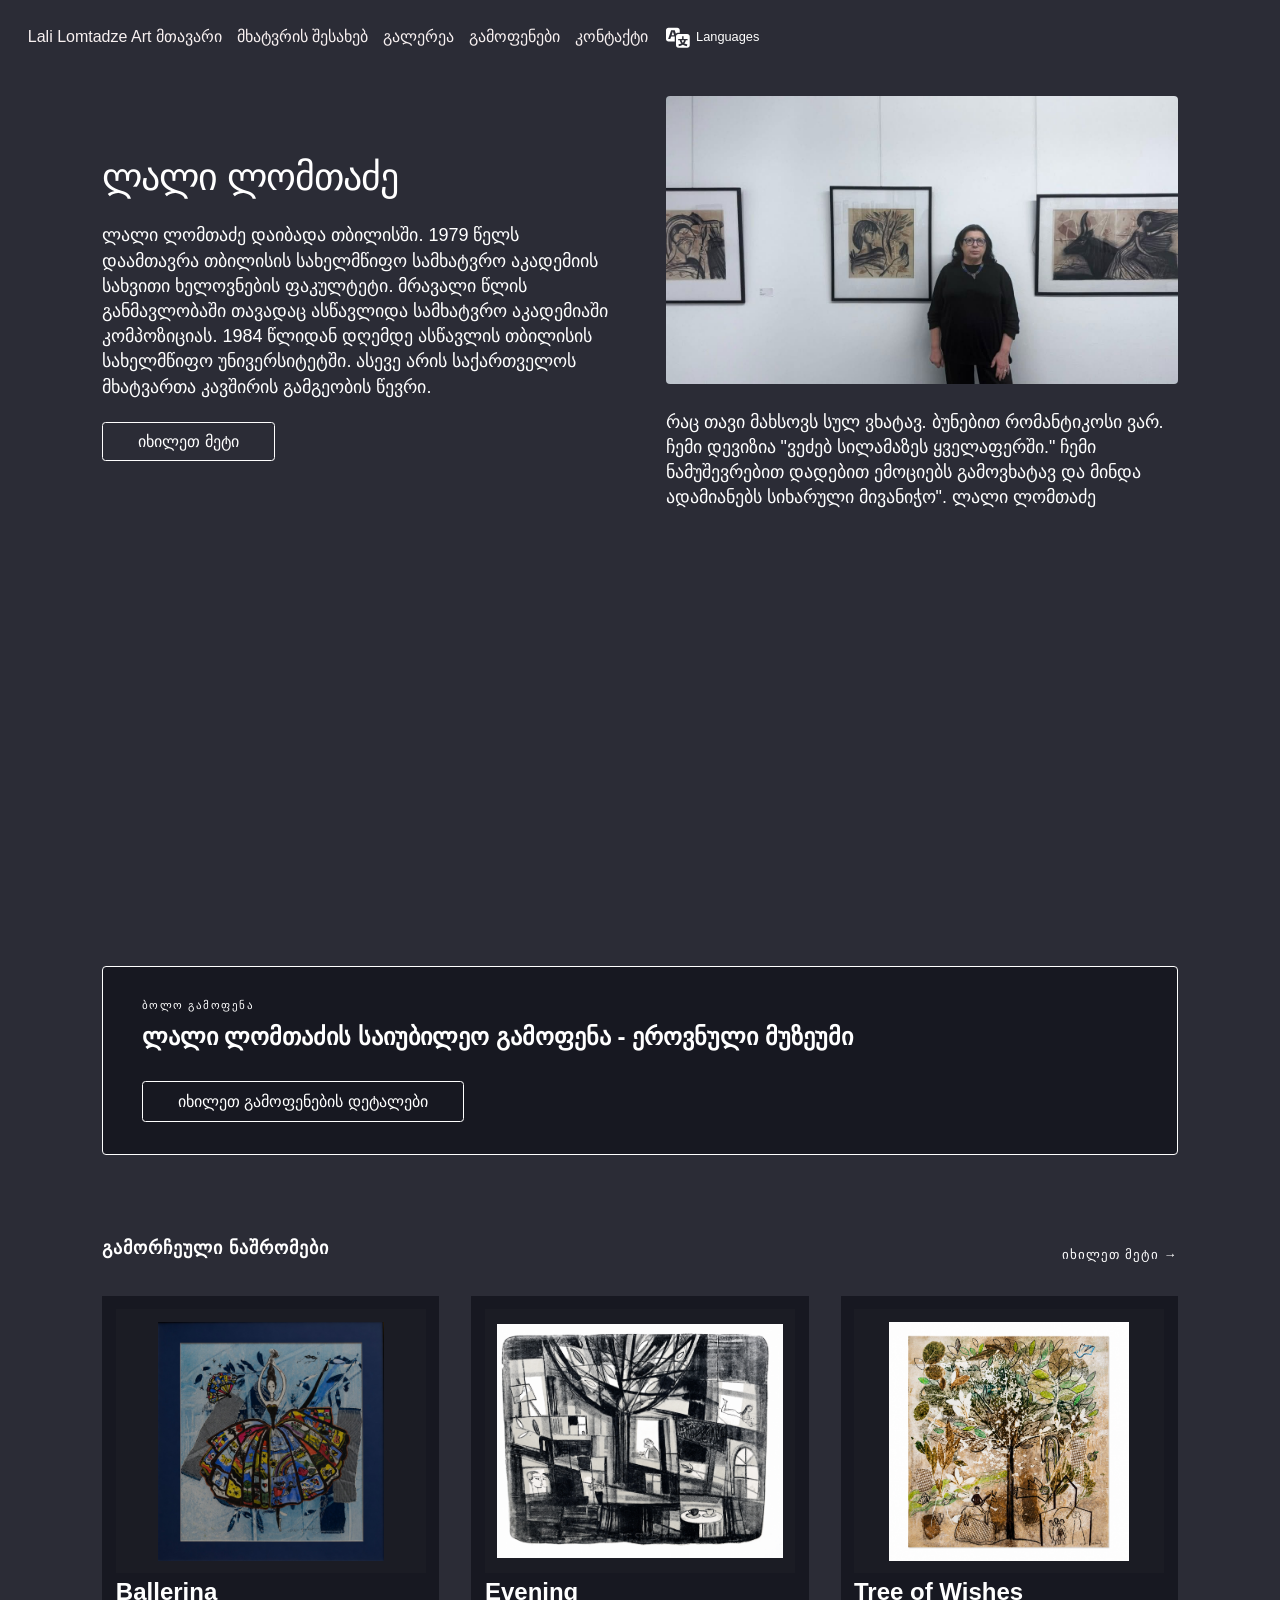
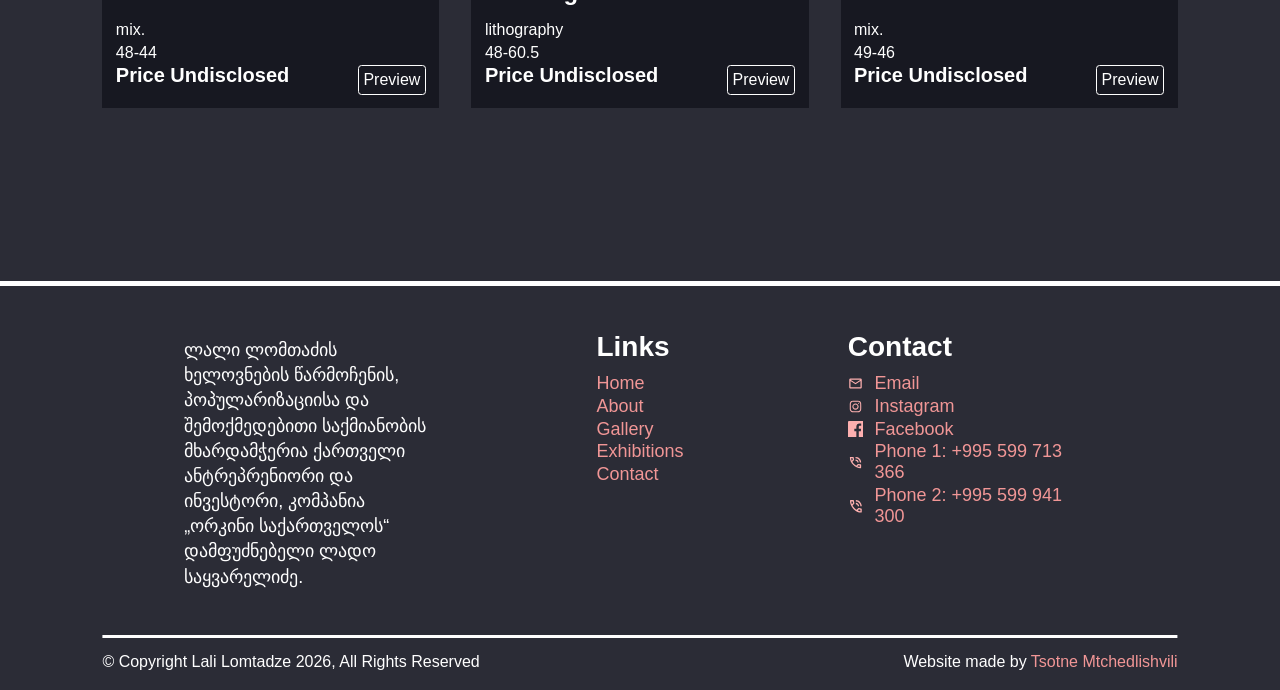
<file: index.html>
<!DOCTYPE html>
<html lang="ka">
<head>
    <meta charset="UTF-8">
    <meta name="viewport" content="width=device-width, initial-scale=1.0">
    <meta name="description" content="">

    <meta property="og:title" content="">
    <meta property="og:description" content="">
    <meta property="og:image" content="">
    <meta property="og:type" content="">
    <meta property="og:url" content="">
    
    <link rel="canonical" href="">

    

    <link rel="alternate" hreflang="ka" href="">
    <link rel="alternate" hreflang="en" href="">
    <link rel="alternate" hreflang="x-default" href="">

    <link rel="stylesheet" href="Styles/styles.css">
    <link rel="stylesheet" href="Styles/nav.css">
    <link rel="stylesheet" href="Styles/UI.css">
    <link rel="stylesheet" href="Styles/gradient.css">
    <link rel="stylesheet" href="Styles/home.css">
    <link rel="stylesheet" href="Styles/footer.css">
    <link rel="stylesheet" href="Styles/gallery.css">
    <link rel="stylesheet" href="Styles/languageSwitcher.css">

    <title>Art Main Page</title>
</head>
<body>
    <header>
        <div class="top_Panel ">

            <div class="top_Panel_Before"></div>
            <div class="logo_And_Btn">
                <a href="index.html" class="nav_Logo">
                    Lali Lomtadze Art
                </a>

                <button class="hamburger_Btn hamburger_Visible" aria-label="Toggle navigation menu" aria-expanded="false">
                    <div class="hamburger_Line hl1"></div>
                    <div class="hamburger_Line hl2">
                        <div class="hl_Piece1"></div>
                        <div class="hl_Piece2"></div>
                    </div>
                    <div class="hamburger_Line hl3"></div>
                </button>
            </div>

            <nav class="nav_Element">
                <ul class="nav_List">
                    <li class="nav_Item">
                        <a href="index.html" class="nav_Link">მთავარი</a>
                    </li>
                    <li class="nav_Item">
                        <a href="about.html" class="nav_Link">მხატვრის შესახებ</a>
                    </li>
                    <li class="nav_Item">
                        <a href="gallery.html" class="nav_Link">გალერეა</a>
                    </li>
                    <li class="nav_Item">
                        <a href="exhibition.html" class="nav_Link">გამოფენები</a>
                    </li>
                    <li class="nav_Item">
                        <a href="contact.html" class="nav_Link">კონტაქტი</a>
                    </li>
                    <li class="nav_Item">
                        <div class="language_Selector">
                            <button class="language_Button" aria-haspopup="true" aria-expanded="false" aria-controls="language-menu">
                                <img src="../images/Icons/translation-svgrepo-com.svg" alt="" aria-hidden="true" class="translation_Icon" height="25">Languages
                            </button>
                            <div class="language_List" id="language-menu" hidden>
                                <a href="/"><img src="../images/Flags/flag-for-flag-georgia-svgrepo-com.svg" alt="" aria-hidden="true" class="language_Flag" height="25"> Georgian</a>
                                <a href="/en/"><img src="../images/Flags/flag-for-flag-united-kingdom-svgrepo-com.svg" alt="" aria-hidden="true" class="language_Flag" height="25"> English</a>
                            </div>
                        </div>
                    </li>
                </ul>
                
            </nav>
            
        </div>
        <div id="sentinel" aria-hidden="true" style="position: absolute; top: 0; left: 0; width: 100%; height: 1px; pointer-events: none; opacity: 0;"></div>
    </header>

    <main>

        <section class="hero-split">
            <div class="hero-content">
                <h1>ლალი ლომთაძე</h1>
                <p>ლალი ლომთაძე დაიბადა თბილისში. 1979 წელს დაამთავრა თბილისის სახელმწიფო სამხატვრო აკადემიის სახვითი ხელოვნების ფაკულტეტი. მრავალი წლის განმავლობაში თავადაც ასწავლიდა სამხატვრო აკადემიაში კომპოზიციას. 1984 წლიდან დღემდე ასწავლის თბილისის სახელმწიფო უნივერსიტეტში. ასევე არის საქართველოს მხატვართა კავშირის გამგეობის წევრი. </p>
                <a href="about.html" class="generic_Button">იხილეთ მეტი</a>
            </div>
            <div class="hero-Second-Half">
                <div class="hero-video">
                    <img src="../images/index/76b43950-5987-4f4a-9c89-833717b9d75f_C2D68631-82A6-44EA-A4CD-11B6768E40F9.jpg" alt="">
                </div>
                <p class="hero-Caption">
                    რაც თავი მახსოვს სულ ვხატავ. ბუნებით რომანტიკოსი ვარ. ჩემი დევიზია "ვეძებ სილამაზეს ყველაფერში." ჩემი ნამუშევრებით დადებით ემოციებს გამოვხატავ და მინდა ადამიანებს სიხარული მივანიჭო".
                    ლალი ლომთაძე
                </p>
            </div>
        </section>
        <div class="hero_Video_Two">
                <iframe width="560" height="315" src="https://www.youtube.com/embed/Vu2CfUH7Cds?si=AKaixuuimhF-kB6W" title="YouTube video player" frameborder="0" allow="accelerometer; autoplay; clipboard-write; encrypted-media; gyroscope; picture-in-picture; web-share" referrerpolicy="strict-origin-when-cross-origin" allowfullscreen></iframe>
            </div>

        <section class="exhibition-spotlight">
            <div class="exhibition-info">
                <span>ბოლო გამოფენა</span>
                <h2>ლალი ლომთაძის საიუბილეო გამოფენა - ეროვნული მუზეუმი</h2>
            </div>
            <a href="exhibition.html" class="generic_Button">იხილეთ გამოფენების დეტალები</a>
        </section>

        <section class="featured-section">
            <div class="section-header">
                <h2>გამორჩეული ნაშრომები</h2>
                <a href="gallery.html">იხილეთ მეტი &rarr;</a>
            </div>
            <div class="gallery-grid">
                
            </div>
        </section>

    </main>

    <footer>
        <div class="footer_Div">
            <!-- <img src="Images/theSpace/logo-mtavari-eng(2).png"
                 alt="Company Logo" class="footer_Logo" width="50"> -->
                 
            <div class="footer_Column">
                <!-- <h3>Sponsor</h3> -->
                <p>ლალი ლომთაძის ხელოვნების წარმოჩენის, პოპულარიზაციისა და შემოქმედებითი საქმიანობის მხარდამჭერია ქართველი ანტრეპრენიორი და ინვესტორი, კომპანია „ორკინი საქართველოს“ დამფუძნებელი ლადო საყვარელიძე.</p>
            </div>
            <div class="footer_Column">
                <h3>Links</h3>
                <ul>
                    <li class="footer_av_Link"><a href="index.html">Home</a></li>
                    <li class="footer_av_Link"><a href="about.html">About</a></li>
                    <li class="footer_av_Link"><a href="gallery.html">Gallery</a></li>
                    <li class="footer_av_Link"><a href="exhibition.html">Exhibitions</a></li>
                    <li class="footer_av_Link"><a href="contact.html">Contact</a></li>
                </ul>
            </div>
            <div class="footer_Column">
                <h3>Contact</h3>
                <ul>
                    <!-- <li class="social_Link"><div class="footer_Icon_Three" aria-hidden="true"></div><span><a href="mailto:lali.lomtadze.art@gmail.com">Email</a></span></li> -->
                    <li class="social_Link"><div class="footer_Social_Icon" id="soc_One" aria-hidden="true"></div><a href="mailto:lali.lomtadze.art@gmail.com">Email</a></li>
                    <li class="social_Link"><div class="footer_Social_Icon" id="soc_Three" aria-hidden="true"></div><a href="https://www.instagram.com/lali_lomtadze_art">Instagram</a></li>
                    <li class="social_Link"><div class="footer_Social_Icon" id="soc_Two" aria-hidden="true"></div><a href="https://www.facebook.com/lali.lomtadze.5">Facebook</a></li>
                    <li class="social_Link"><div class="footer_Social_Icon" id="soc_Four" aria-hidden="true"></div><a href="tel:+995599713366">Phone 1: +995 599 713 366</a></span></li>
                    <li class="social_Link"><div class="footer_Social_Icon" id="soc_Five" aria-hidden="true"></div><span><a href="tel:+995599941300">Phone 2: +995 599 941 300</a></span></li>
                </ul>
            </div>
            <!-- <div class="footer_Column">
                <h3>Social Media</h3>
                <ul>
                    <li class="social_Link"><div class="footer_Social_Icon" id="soc_One" aria-hidden="true"></div><a href="">LinkedIn</a></li>
                    <li class="social_Link"><div class="footer_Social_Icon" id="soc_Two" aria-hidden="true"></div><a href="">Facebook</a></li>
                    <li class="social_Link"><div class="footer_Social_Icon" id="soc_Three" aria-hidden="true"></div><a href="">Instagram</a></li>
                    <li class="social_Link"><div class="footer_Social_Icon" id="soc_Four" aria-hidden="true"></div><a href="">Tiktok</a></li>
                </ul>
            </div> -->
        </div>
        <div class="footer-divider"></div>
        <div class="footer_Div_Lower">
            <p class="copyright">© Copyright Lali Lomtadze 2026, All Rights Reserved</p>
            <p class="author">Website made by <a href="https://tsotnemtchedlishvili.ge">Tsotne Mtchedlishvili</a></p>
        </div>
    </footer>
</body>
<script src="js/nav.js"></script>
<script src="js/featuredGalleryList.js"></script>
<script src="js/languageSwitcher.js"></script>
</html>
</file>
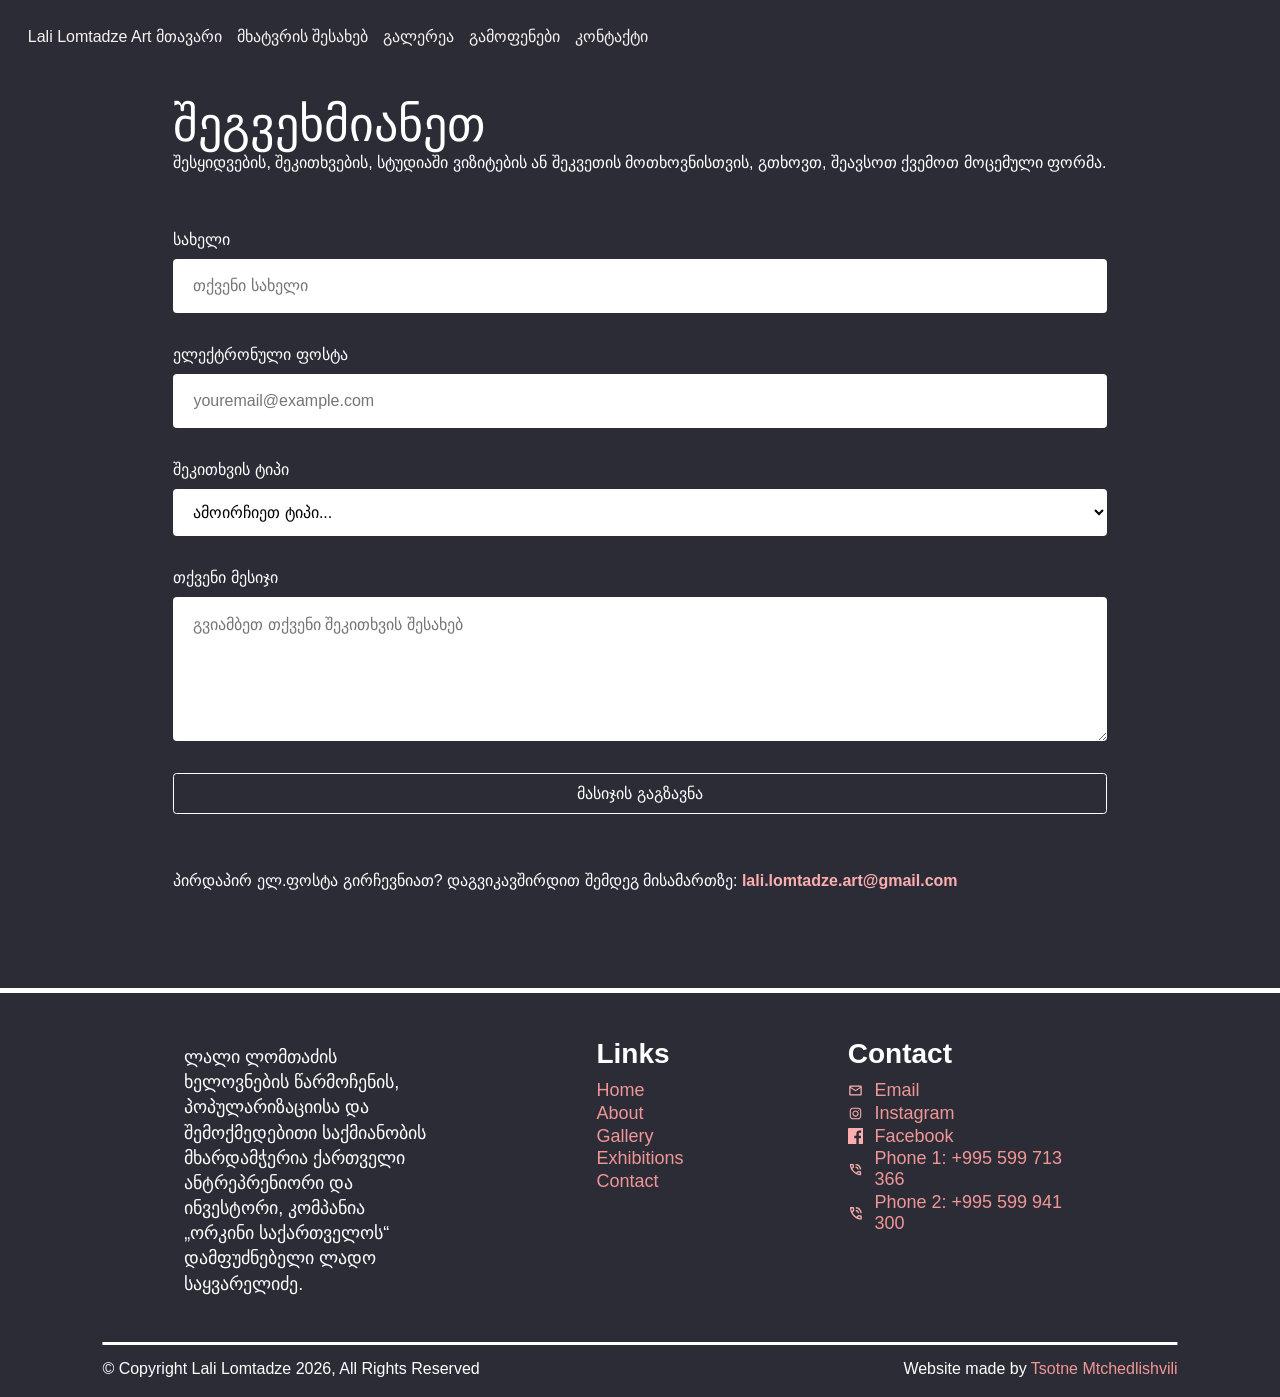
<file: contact.html>
<!DOCTYPE html>
<html lang="ka">
<head>
    <meta charset="UTF-8">
    <meta name="viewport" content="width=device-width, initial-scale=1.0">
    <meta name="description" content="">

    <meta property="og:title" content="">
    <meta property="og:description" content="">
    <meta property="og:image" content="">
    <meta property="og:type" content="">
    <meta property="og:url" content="">
    
    <link rel="canonical" href="">

    

    <link rel="alternate" hreflang="ka" href="">
    <link rel="alternate" hreflang="en" href="">
    <link rel="alternate" hreflang="x-default" href="">

    <link rel="stylesheet" href="Styles/styles.css">
    <link rel="stylesheet" href="Styles/contact.css">
    <link rel="stylesheet" href="Styles/nav.css">
    <link rel="stylesheet" href="Styles/UI.css">
    <link rel="stylesheet" href="Styles/footer.css">

    <title>Contact</title>
</head>
<body>
    <header>
        <div class="top_Panel ">

            <div class="top_Panel_Before"></div>
            <div class="logo_And_Btn">
                <a href="index.html" class="nav_Logo">
                    Lali Lomtadze Art
                </a>

                <button class="hamburger_Btn hamburger_Visible" aria-label="Toggle navigation menu" aria-expanded="false">
                    <div class="hamburger_Line hl1"></div>
                    <div class="hamburger_Line hl2">
                        <div class="hl_Piece1"></div>
                        <div class="hl_Piece2"></div>
                    </div>
                    <div class="hamburger_Line hl3"></div>
                </button>
            </div>

            <nav class="nav_Element">
                <ul class="nav_List">
                    <li class="nav_Item">
                        <a href="index.html" class="nav_Link">მთავარი</a>
                    </li>
                    <li class="nav_Item">
                        <a href="about.html" class="nav_Link">მხატვრის შესახებ</a>
                    </li>
                    <li class="nav_Item">
                        <a href="gallery.html" class="nav_Link">გალერეა</a>
                    </li>
                    <li class="nav_Item">
                        <a href="exhibition.html" class="nav_Link">გამოფენები</a>
                    </li>
                    <li class="nav_Item">
                        <a href="contact.html" class="nav_Link">კონტაქტი</a>
                    </li>
                </ul>
            </nav>
        </div>
        <div id="sentinel" aria-hidden="true" style="position: absolute; top: 0; left: 0; width: 100%; height: 1px; pointer-events: none; opacity: 0;"></div>
    </header>

    <main>

        <div class="main_Centerer">
            <div class="contact_Header">
                <h1 class="contact_Title">
                    შეგვეხმიანეთ
                </h1>
                <p>
                    შესყიდვების, შეკითხვების, სტუდიაში ვიზიტების ან შეკვეთის მოთხოვნისთვის, გთხოვთ, შეავსოთ ქვემოთ მოცემული ფორმა.
                </p>
            </div>

            <form class="contact_Form" action="https://api.web3forms.com/submit" method="post">

                <div class="form_Group">
                    <label for="name_Input">
                        სახელი
                    </label>
                    <input id="name_Input" type="text" name="name" required placeholder="თქვენი სახელი">
                </div>

                <div class="form_Group">
                    <label for="email_Input">
                        ელექტრონული ფოსტა
                    </label>
                    <input id="email_Input" type="email" name="email" required placeholder="youremail@example.com">
                </div>

                <div class="form_Group">
                    <label for="subject">
                        შეკითხვის ტიპი
                    </label>
                    <select id="subject" name="subject" required placeholder="youremail@example.com">
                        <option value disabled selected>ამოირჩიეთ ტიპი...</option>
                        <option value="Purchase">ხელოვნების ნიმუშების შეძენა/შესყიდვა</option>
                        <option value="Commission">შეკვეთის მოთხოვნა</option>
                        <option value="Exhibition">გამოფენა / პრესა</option>
                        <option value="Exhibition">სხვა</option>
                    </select>
                </div>

                <div class="form_Group">
                    <label for="message_Input">
                        თქვენი მესიჯი
                    </label>
                    <textarea id="message_Input" name="message" rows="6" required placeholder="გვიამბეთ თქვენი შეკითხვის შესახებ"></textarea>
                </div>

                <button class="generic_Button" type="submit">მასიჯის გაგზავნა</button>

            </form>
            <p>პირდაპირ ელ.ფოსტა გირჩევნიათ? დაგვიკავშირდით შემდეგ მისამართზე: <a class="contact_Additional_Link" href="mailto:lali.lomtadze.art@gmail.com">lali.lomtadze.art@gmail.com</a></p>
        </div>
    </main>

    <footer>
        <div class="footer_Div">
            <!-- <img src="Images/theSpace/logo-mtavari-eng(2).png"
                 alt="Company Logo" class="footer_Logo" width="50"> -->
                 
            <div class="footer_Column">
                <!-- <h3>Sponsor</h3> -->
                <p>ლალი ლომთაძის ხელოვნების წარმოჩენის, პოპულარიზაციისა და შემოქმედებითი საქმიანობის მხარდამჭერია ქართველი ანტრეპრენიორი და ინვესტორი, კომპანია „ორკინი საქართველოს“ დამფუძნებელი ლადო საყვარელიძე.</p>
            </div>
            <div class="footer_Column">
                <h3>Links</h3>
                <ul>
                    <li class="footer_av_Link"><a href="index.html">Home</a></li>
                    <li class="footer_av_Link"><a href="about.html">About</a></li>
                    <li class="footer_av_Link"><a href="gallery.html">Gallery</a></li>
                    <li class="footer_av_Link"><a href="exhibition.html">Exhibitions</a></li>
                    <li class="footer_av_Link"><a href="contact.html">Contact</a></li>
                </ul>
            </div>
            <div class="footer_Column">
                <h3>Contact</h3>
                <ul>
                    <!-- <li class="social_Link"><div class="footer_Icon_Three" aria-hidden="true"></div><span><a href="mailto:lali.lomtadze.art@gmail.com">Email</a></span></li> -->
                    <li class="social_Link"><div class="footer_Social_Icon" id="soc_One" aria-hidden="true"></div><a href="mailto:lali.lomtadze.art@gmail.com">Email</a></li>
                    <li class="social_Link"><div class="footer_Social_Icon" id="soc_Three" aria-hidden="true"></div><a href="https://www.instagram.com/lali_lomtadze_art">Instagram</a></li>
                    <li class="social_Link"><div class="footer_Social_Icon" id="soc_Two" aria-hidden="true"></div><a href="https://www.facebook.com/lali.lomtadze.5">Facebook</a></li>
                    <li class="social_Link"><div class="footer_Social_Icon" id="soc_Four" aria-hidden="true"></div><a href="tel:+995599713366">Phone 1: +995 599 713 366</a></span></li>
                    <li class="social_Link"><div class="footer_Social_Icon" id="soc_Five" aria-hidden="true"></div><span><a href="tel:+995599941300">Phone 2: +995 599 941 300</a></span></li>
                </ul>
            </div>
            <!-- <div class="footer_Column">
                <h3>Social Media</h3>
                <ul>
                    <li class="social_Link"><div class="footer_Social_Icon" id="soc_One" aria-hidden="true"></div><a href="">LinkedIn</a></li>
                    <li class="social_Link"><div class="footer_Social_Icon" id="soc_Two" aria-hidden="true"></div><a href="">Facebook</a></li>
                    <li class="social_Link"><div class="footer_Social_Icon" id="soc_Three" aria-hidden="true"></div><a href="">Instagram</a></li>
                    <li class="social_Link"><div class="footer_Social_Icon" id="soc_Four" aria-hidden="true"></div><a href="">Tiktok</a></li>
                </ul>
            </div> -->
        </div>
        <div class="footer-divider"></div>
        <div class="footer_Div_Lower">
            <p class="copyright">© Copyright Lali Lomtadze 2026, All Rights Reserved</p>
            <p class="author">Website made by <a href="https://tsotnemtchedlishvili.ge">Tsotne Mtchedlishvili</a></p>
        </div>
    </footer>

</body>
<script src="js/nav.js"></script>
</html>
</file>
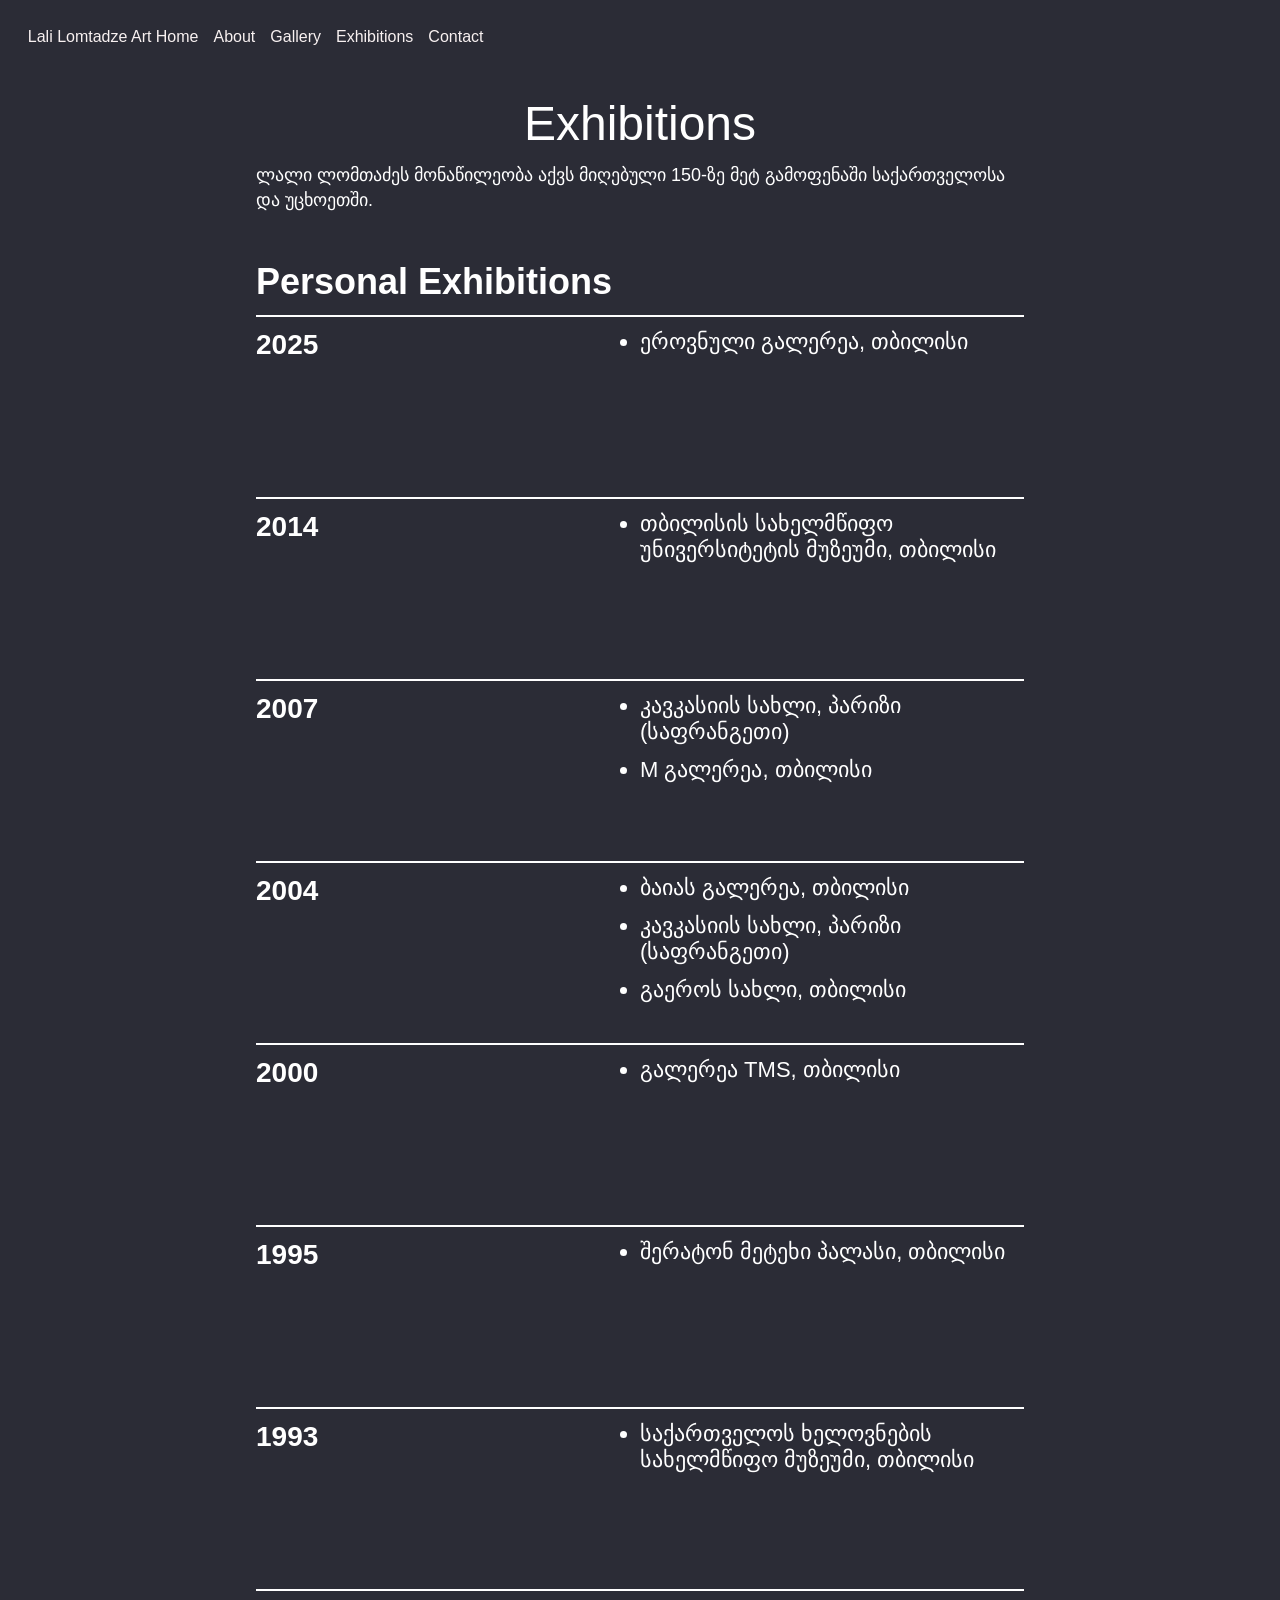
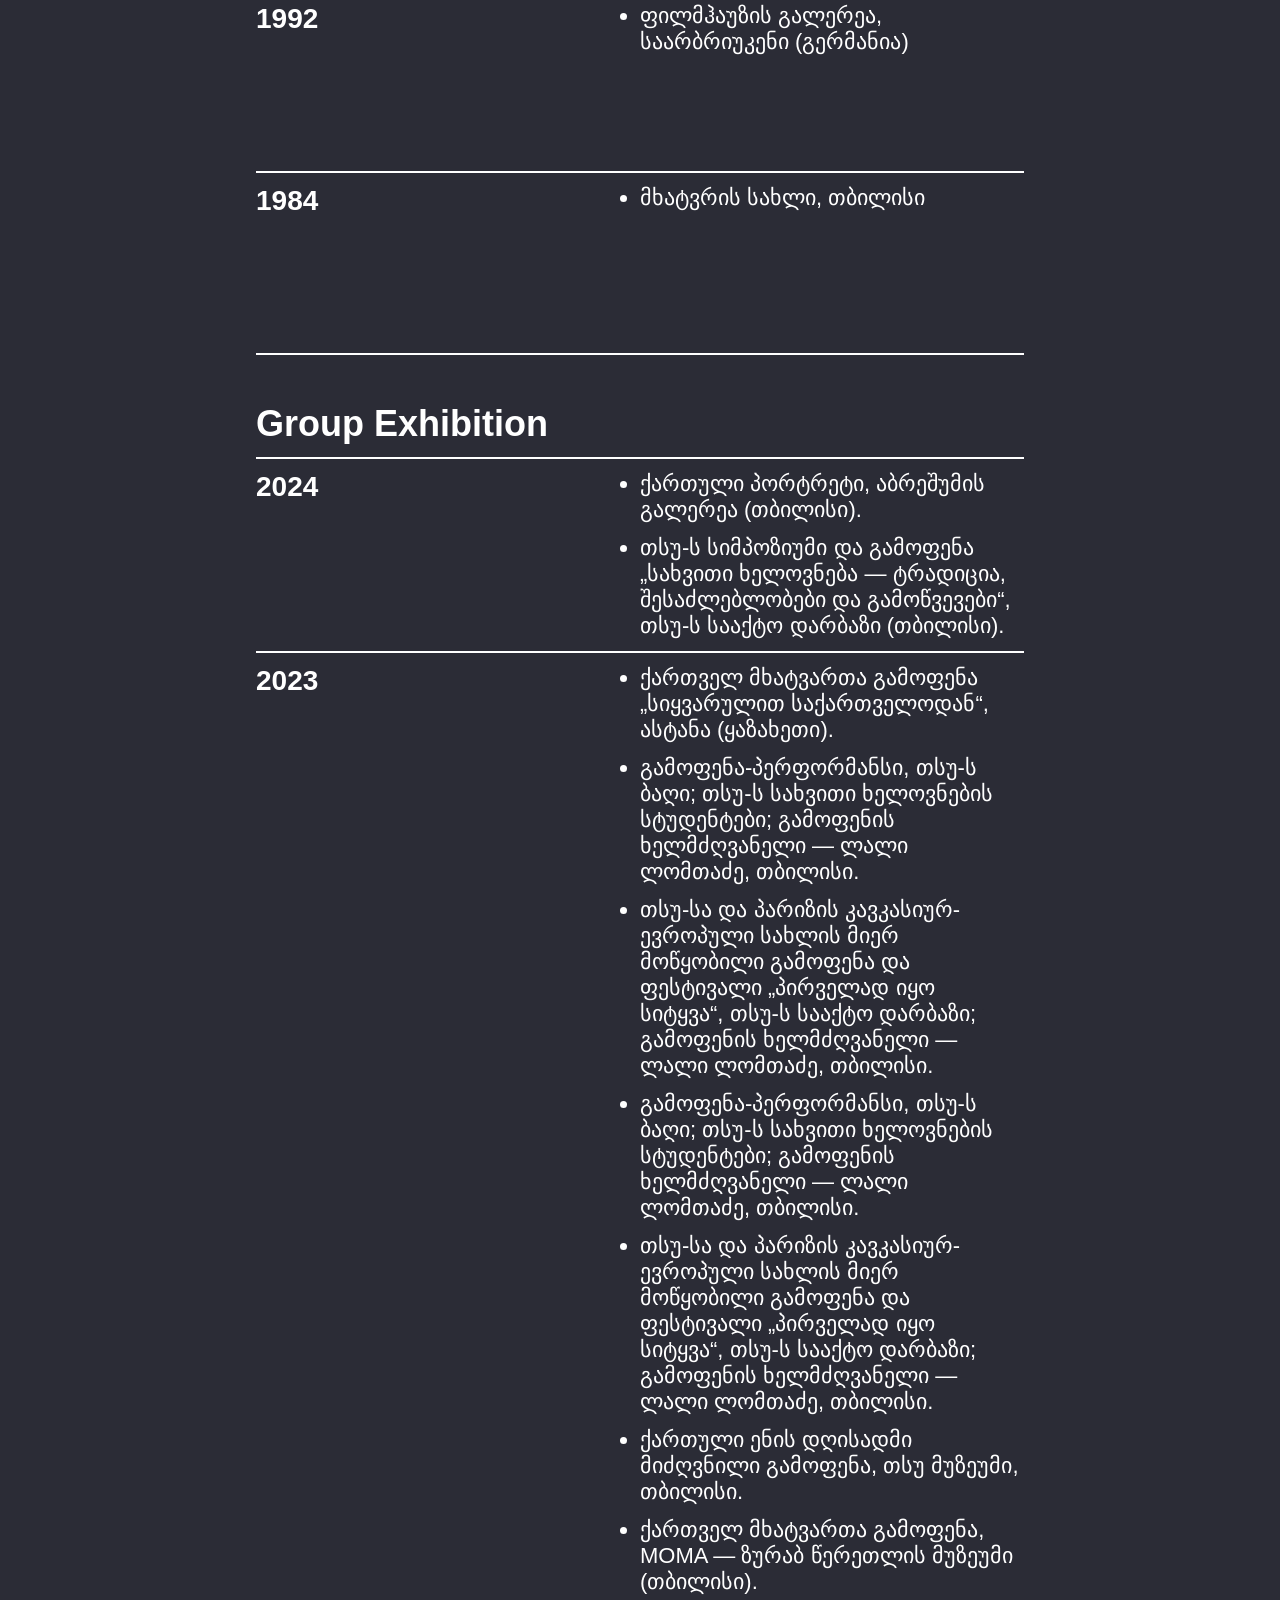
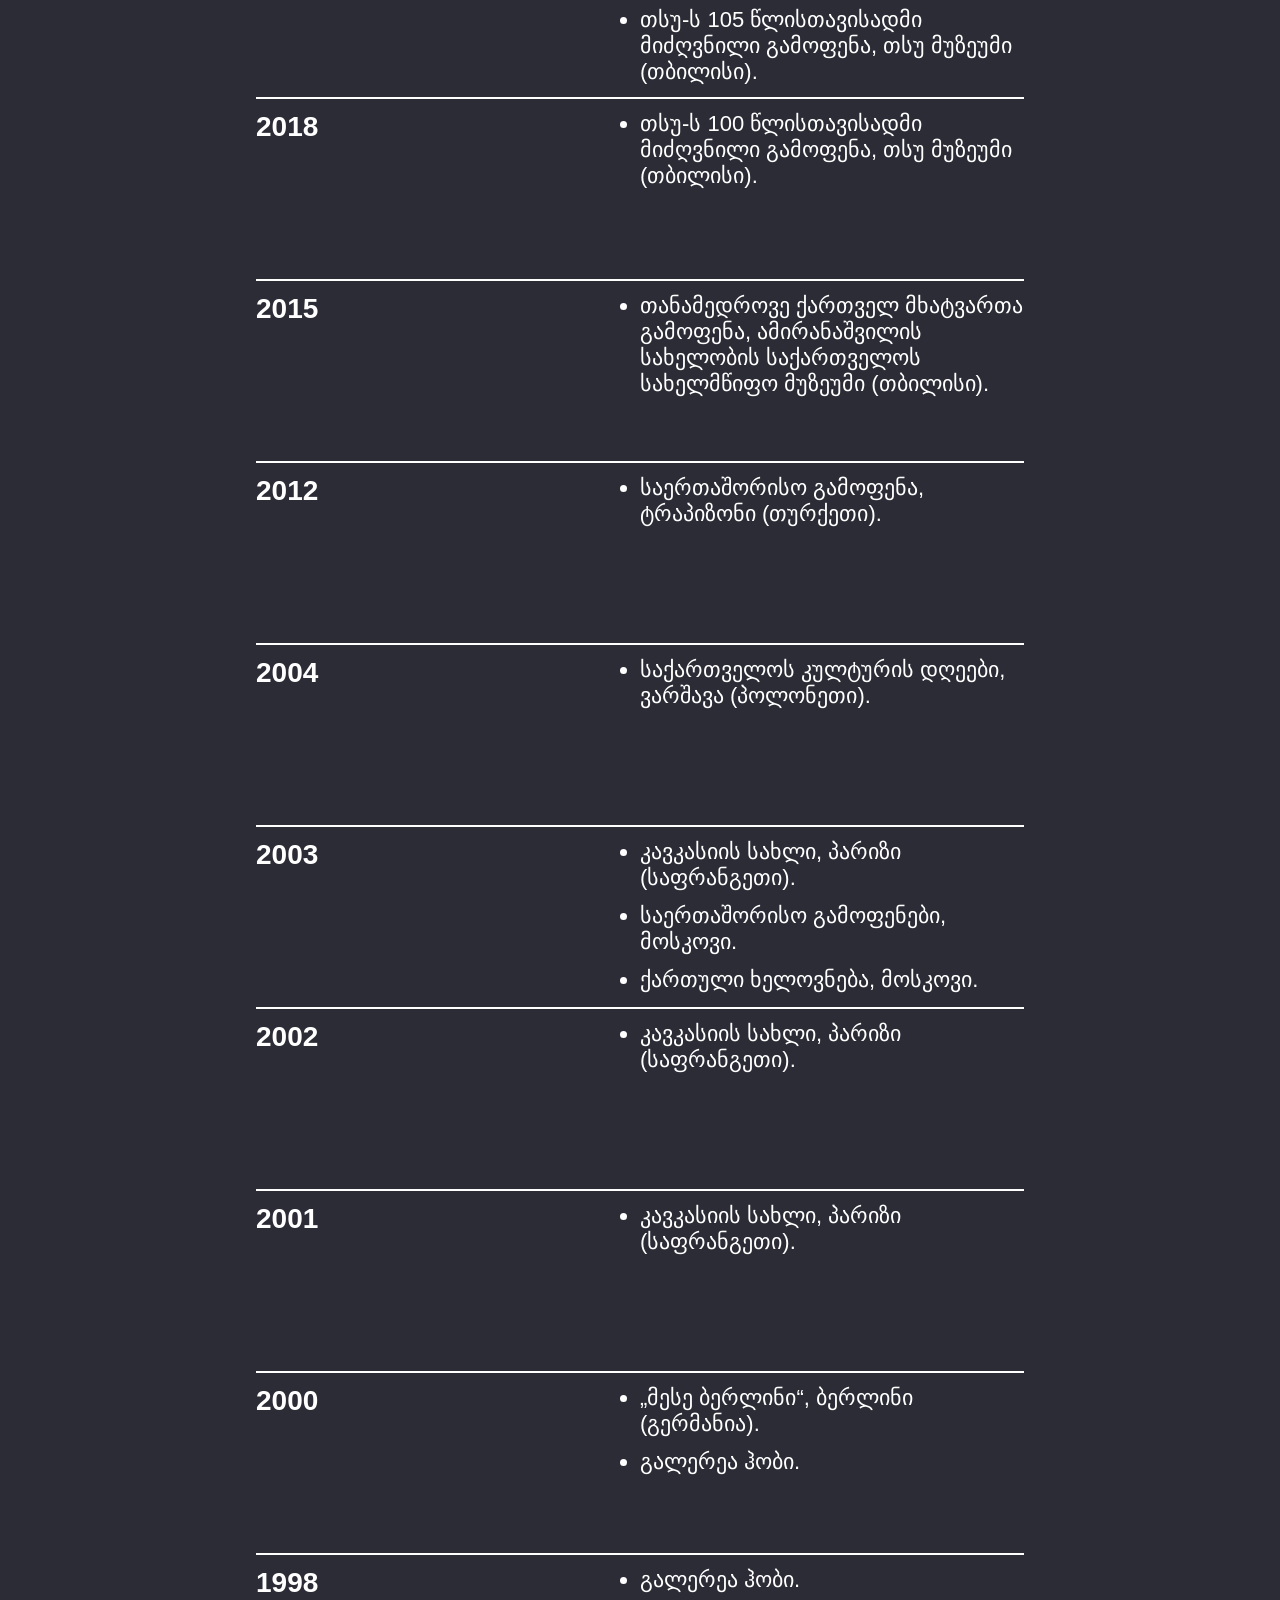
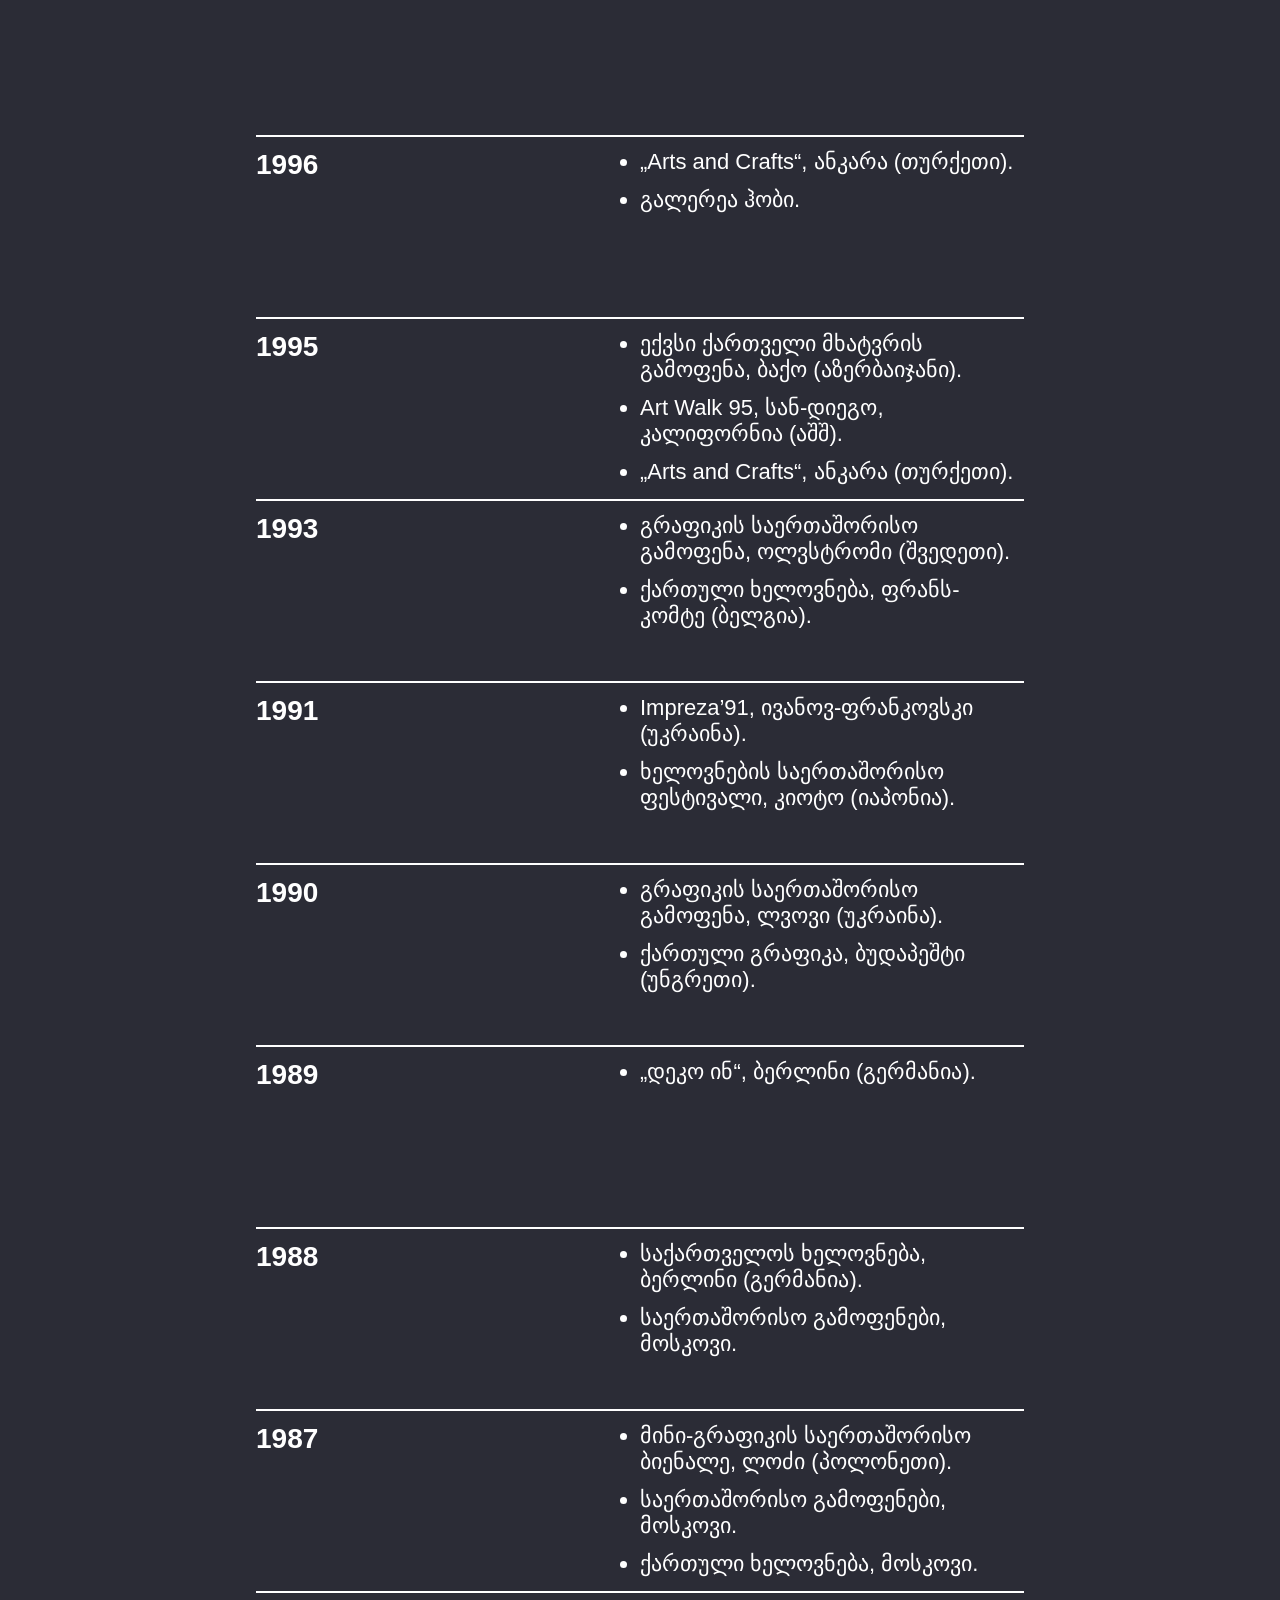
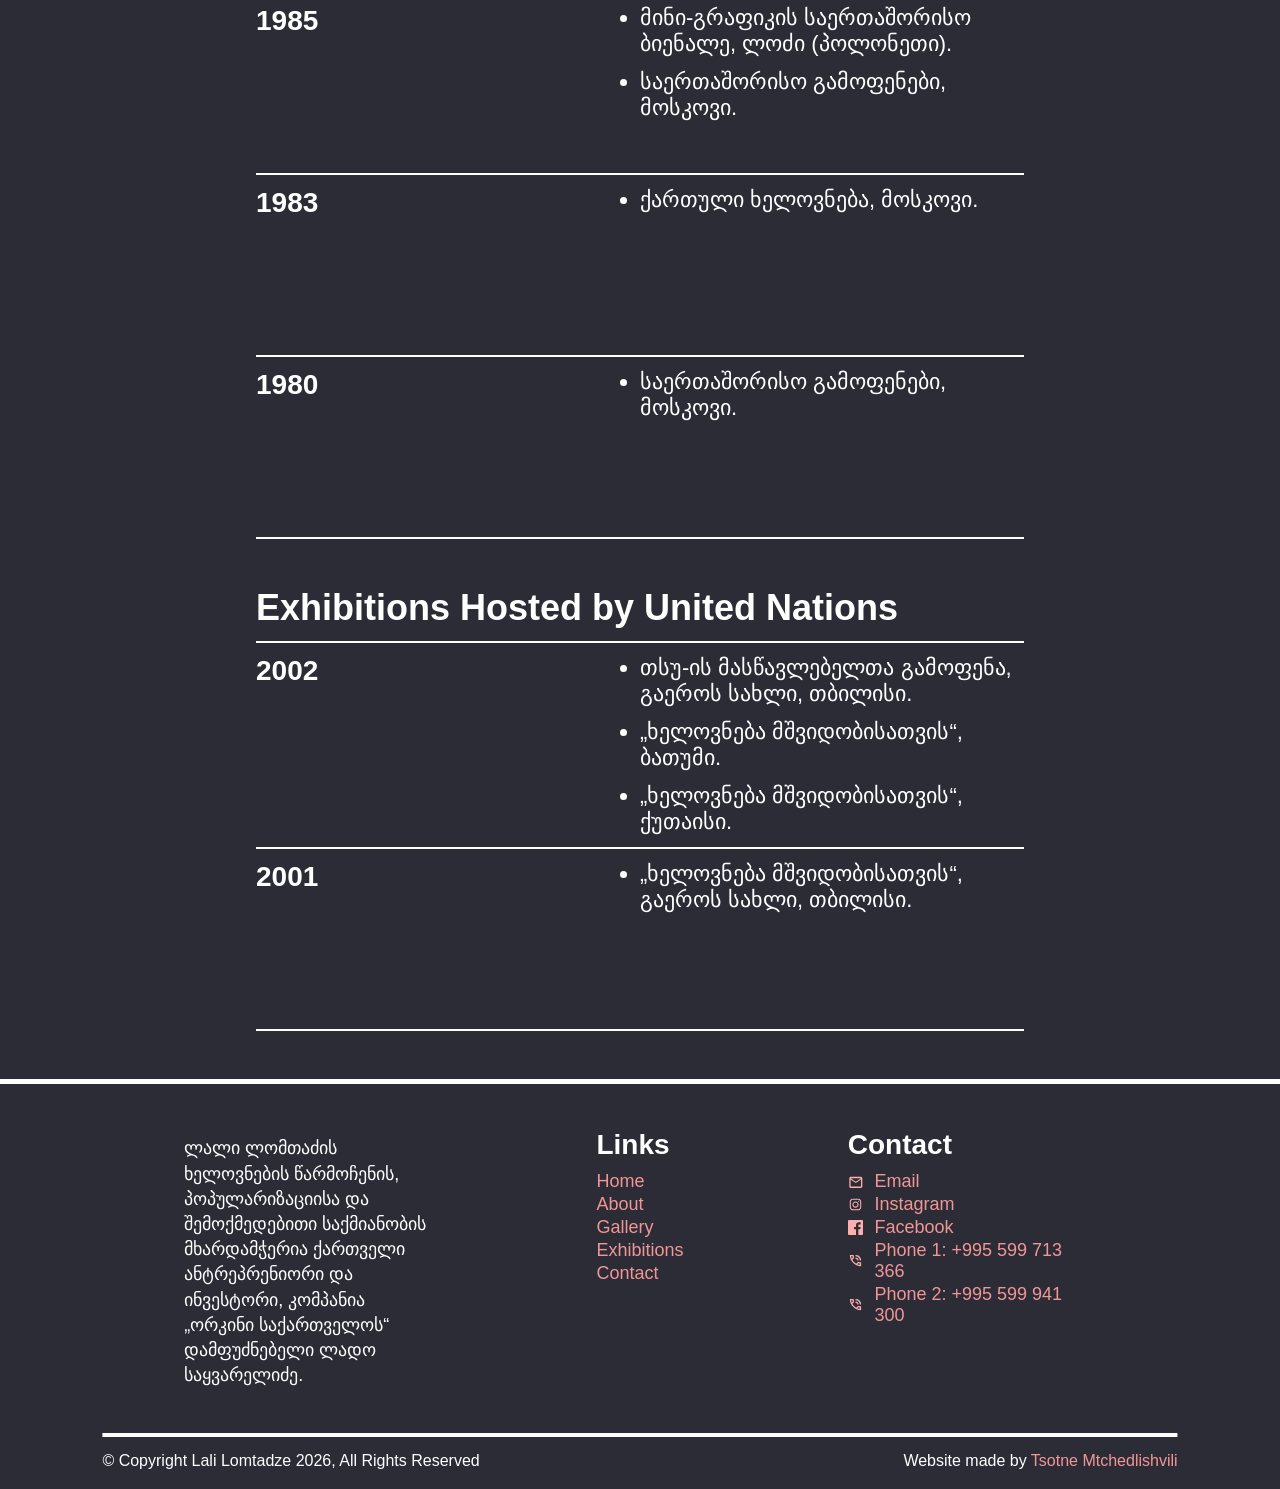
<file: exhibition.html>
<!DOCTYPE html>
<html lang="en">
<head>
    <meta charset="UTF-8">
    <meta name="viewport" content="width=device-width, initial-scale=1.0">
    <meta name="description" content="">

    <meta property="og:title" content="">
    <meta property="og:description" content="">
    <meta property="og:image" content="">
    <meta property="og:type" content="">
    <meta property="og:url" content="">
    
    <link rel="canonical" href="">

    

    <link rel="alternate" hreflang="ka" href="">
    <link rel="alternate" hreflang="en" href="">
    <link rel="alternate" hreflang="x-default" href="">

    <link rel="stylesheet" href="Styles/styles.css">
    <link rel="stylesheet" href="Styles/nav.css">
    <link rel="stylesheet" href="Styles/UI.css">
    <link rel="stylesheet" href="Styles/footer.css">
    <link rel="stylesheet" href="Styles/exhibition.css">

    <title>Exhibitions</title>
</head>
<body>
    <header>
        <div class="top_Panel ">

            <div class="top_Panel_Before"></div>
            <div class="logo_And_Btn">
                <a href="index.html" class="nav_Logo">
                    Lali Lomtadze Art
                </a>

                <button class="hamburger_Btn hamburger_Visible" aria-label="Toggle navigation menu" aria-expanded="false">
                    <div class="hamburger_Line hl1"></div>
                    <div class="hamburger_Line hl2">
                        <div class="hl_Piece1"></div>
                        <div class="hl_Piece2"></div>
                    </div>
                    <div class="hamburger_Line hl3"></div>
                </button>
            </div>

            <nav class="nav_Element">
                <ul class="nav_List">
                    <li class="nav_Item">
                        <a href="index.html" class="nav_Link">Home</a>
                    </li>
                    <li class="nav_Item">
                        <a href="about.html" class="nav_Link">About</a>
                    </li>
                    <li class="nav_Item">
                        <a href="gallery.html" class="nav_Link">Gallery</a>
                    </li>
                    <li class="nav_Item">
                        <a href="exhibition.html" class="nav_Link">Exhibitions</a>
                    </li>
                    <li class="nav_Item">
                        <a href="contact.html" class="nav_Link">Contact</a>
                    </li>
                </ul>
            </nav>
        </div>
        <div id="sentinel" aria-hidden="true" style="position: absolute; top: 0; left: 0; width: 100%; height: 1px; pointer-events: none; opacity: 0;"></div>
    </header>

    <main>
        <section class="introduction_Section" aria-label="Preface">
            <div class="first_Section_Container">
                <h1 id="introduction_Title_Exhibit">Exhibitions</h1>
                <div class="intro_Text_Container">
                    <p class="intro_Text_P">
                        ლალი ლომთაძეს მონაწილეობა აქვს მიღებული 150-ზე მეტ გამოფენაში საქართველოსა და უცხოეთში.
                    </p>
                </div>
                
            </div>
        </section>

        <section class="personal_Exhibitions_Section" aria-labelledby="personal_Exhibit_Heading">
            <h2 class="section_Headings" id="personal_Exhibit_Heading">Personal Exhibitions</h2>
            <div class="separator_Line_Exibition" aria-hidden="true"></div>

            <div class="exhibition_Container">
                <div class="exhibit_Date_Container exhibit_Container_Child">
                    <h3 class="exhibit_Date">2025</h3>
                </div>
                <div class="exhibition_List_Container exhibit_Container_Child">
                    <ul class="exhibition_List">
                        <li class="exhibition_Item">
                            ეროვნული გალერეა, თბილისი
                        </li>
                    </ul>
                </div>
            </div>
            <div class="separator_Line_Exibition" aria-hidden="true"></div>

            <div class="exhibition_Container">
                <div class="exhibit_Date_Container exhibit_Container_Child">
                    <h3 class="exhibit_Date">2014</h3>
                </div>
                <div class="exhibition_List_Container exhibit_Container_Child">
                    <ul class="exhibition_List">
                        <li class="exhibition_Item">
                            თბილისის სახელმწიფო უნივერსიტეტის მუზეუმი, თბილისი
                        </li>
                    </ul>
                </div>
            </div>
            <div class="separator_Line_Exibition" aria-hidden="true"></div>

            <div class="exhibition_Container">
                <div class="exhibit_Date_Container exhibit_Container_Child">
                    <h3 class="exhibit_Date">2007</h3>
                </div>
                <div class="exhibition_List_Container exhibit_Container_Child">
                    <ul class="exhibition_List">
                        <li class="exhibition_Item">
                            კავკასიის სახლი, პარიზი (საფრანგეთი)
                        </li>
                        <li class="exhibition_Item">
                            M გალერეა, თბილისი
                        </li>
                    </ul>
                </div>
            </div>
            <div class="separator_Line_Exibition" aria-hidden="true"></div>

            <div class="exhibition_Container">
                <div class="exhibit_Date_Container exhibit_Container_Child">
                    <h3 class="exhibit_Date">2004</h3>
                </div>
                <div class="exhibition_List_Container exhibit_Container_Child">
                    <ul class="exhibition_List">
                        <li class="exhibition_Item">
                            ბაიას გალერეა, თბილისი
                        </li>
                        <li class="exhibition_Item">
                            კავკასიის სახლი, პარიზი (საფრანგეთი)
                        </li>
                        <li class="exhibition_Item">
                            გაეროს სახლი, თბილისი
                        </li>
                    </ul>
                </div>
            </div>
            <div class="separator_Line_Exibition" aria-hidden="true"></div>

            <div class="exhibition_Container">
                <div class="exhibit_Date_Container exhibit_Container_Child">
                    <h3 class="exhibit_Date">2000</h3>
                </div>
                <div class="exhibition_List_Container exhibit_Container_Child">
                    <ul class="exhibition_List">
                        <li class="exhibition_Item">
                            გალერეა TMS, თბილისი
                        </li>
                    </ul>
                </div>
            </div>
            <div class="separator_Line_Exibition" aria-hidden="true"></div>

            <div class="exhibition_Container">
                <div class="exhibit_Date_Container exhibit_Container_Child">
                    <h3 class="exhibit_Date">1995</h3>
                </div>
                <div class="exhibition_List_Container exhibit_Container_Child">
                    <ul class="exhibition_List">
                        <li class="exhibition_Item">
                            შერატონ მეტეხი პალასი, თბილისი
                        </li>
                    </ul>
                </div>
            </div>
            <div class="separator_Line_Exibition" aria-hidden="true"></div>

            <div class="exhibition_Container">
                <div class="exhibit_Date_Container exhibit_Container_Child">
                    <h3 class="exhibit_Date">1993</h3>
                </div>
                <div class="exhibition_List_Container exhibit_Container_Child">
                    <ul class="exhibition_List">
                        <li class="exhibition_Item">
                            საქართველოს ხელოვნების სახელმწიფო მუზეუმი, თბილისი
                        </li>
                    </ul>
                </div>
            </div>
            <div class="separator_Line_Exibition" aria-hidden="true"></div>

            <div class="exhibition_Container">
                <div class="exhibit_Date_Container exhibit_Container_Child">
                    <h3 class="exhibit_Date">1992</h3>
                </div>
                <div class="exhibition_List_Container exhibit_Container_Child">
                    <ul class="exhibition_List">
                        <li class="exhibition_Item">
                            ფილმჰაუზის გალერეა, საარბრიუკენი (გერმანია)
                        </li>
                    </ul>
                </div>
            </div>
            <div class="separator_Line_Exibition" aria-hidden="true"></div>

            <div class="exhibition_Container">
                <div class="exhibit_Date_Container exhibit_Container_Child">
                    <h3 class="exhibit_Date">1984</h3>
                </div>
                <div class="exhibition_List_Container exhibit_Container_Child">
                    <ul class="exhibition_List">
                        <li class="exhibition_Item">
                            მხატვრის სახლი, თბილისი
                        </li>
                    </ul>
                </div>
            </div>
            <div class="separator_Line_Exibition" aria-hidden="true"></div>

        </section>

        <section class="group_Exhibition_Section" aria-labelledby="group_Exhibition_Heading">
            <h2 class="section_Headings" id="group_Exhibition_Heading">Group Exhibition</h2>
            <div class="separator_Line_Exibition" aria-hidden="true"></div>

            <div class="exhibition_Container">
                <div class="exhibit_Date_Container exhibit_Container_Child">
                    <h3 class="exhibit_Date">2024</h3>
                </div>
                <div class="exhibition_List_Container exhibit_Container_Child">
                    <ul class="exhibition_List">
                        <li class="exhibition_Item">
                            ქართული პორტრეტი, აბრეშუმის გალერეა (თბილისი).
                        </li>
                        <li class="exhibition_Item">
                            თსუ-ს სიმპოზიუმი და გამოფენა „სახვითი ხელოვნება — ტრადიცია, შესაძლებლობები და გამოწვევები“, თსუ-ს სააქტო დარბაზი (თბილისი).
                        </li>
                    </ul>
                </div>
            </div>
            <div class="separator_Line_Exibition" aria-hidden="true"></div>

            <div class="exhibition_Container">
                <div class="exhibit_Date_Container exhibit_Container_Child">
                    <h3 class="exhibit_Date">2023</h3>
                </div>
                <div class="exhibition_List_Container exhibit_Container_Child">
                    <ul class="exhibition_List">
                        <li class="exhibition_Item">
                            ქართველ მხატვართა გამოფენა „სიყვარულით საქართველოდან“, ასტანა (ყაზახეთი).
                        </li>
                        <li class="exhibition_Item">
                            გამოფენა-პერფორმანსი, თსუ-ს ბაღი; თსუ-ს სახვითი ხელოვნების სტუდენტები; გამოფენის ხელმძღვანელი — ლალი ლომთაძე, თბილისი.
                        </li>
                        <li class="exhibition_Item">
                            თსუ-სა და პარიზის კავკასიურ-ევროპული სახლის მიერ მოწყობილი გამოფენა და ფესტივალი „პირველად იყო სიტყვა“, თსუ-ს სააქტო დარბაზი; გამოფენის ხელმძღვანელი — ლალი ლომთაძე, თბილისი.
                        </li>
                        <li class="exhibition_Item">
                            გამოფენა-პერფორმანსი, თსუ-ს ბაღი; თსუ-ს სახვითი ხელოვნების სტუდენტები; გამოფენის ხელმძღვანელი — ლალი ლომთაძე, თბილისი.
                        </li>
                        <li class="exhibition_Item">
                            თსუ-სა და პარიზის კავკასიურ-ევროპული სახლის მიერ მოწყობილი გამოფენა და ფესტივალი „პირველად იყო სიტყვა“, თსუ-ს სააქტო დარბაზი; გამოფენის ხელმძღვანელი — ლალი ლომთაძე, თბილისი.
                        </li>
                        <li class="exhibition_Item">
                            ქართული ენის დღისადმი მიძღვნილი გამოფენა, თსუ მუზეუმი, თბილისი.
                        </li>
                        <li class="exhibition_Item">
                            ქართველ მხატვართა გამოფენა, MOMA — ზურაბ წერეთლის მუზეუმი (თბილისი).
                        </li>
                        <li class="exhibition_Item">
                            თსუ-ს 105 წლისთავისადმი მიძღვნილი გამოფენა, თსუ მუზეუმი (თბილისი).
                        </li>
                    </ul>
                </div>
            </div>
            <div class="separator_Line_Exibition" aria-hidden="true"></div>

            <div class="exhibition_Container">
                <div class="exhibit_Date_Container exhibit_Container_Child">
                    <h3 class="exhibit_Date">2018</h3>
                </div>
                <div class="exhibition_List_Container exhibit_Container_Child">
                    <ul class="exhibition_List">
                        <li class="exhibition_Item">
                            თსუ-ს 100 წლისთავისადმი მიძღვნილი გამოფენა, თსუ მუზეუმი (თბილისი).
                        </li>
                    </ul>
                </div>
            </div>
            <div class="separator_Line_Exibition" aria-hidden="true"></div>

            <div class="exhibition_Container">
                <div class="exhibit_Date_Container exhibit_Container_Child">
                    <h3 class="exhibit_Date">2015</h3>
                </div>
                <div class="exhibition_List_Container exhibit_Container_Child">
                    <ul class="exhibition_List">
                        <li class="exhibition_Item">
                            თანამედროვე ქართველ მხატვართა გამოფენა, ამირანაშვილის სახელობის საქართველოს სახელმწიფო მუზეუმი (თბილისი).
                        </li>
                    </ul>
                </div>
            </div>
            <div class="separator_Line_Exibition" aria-hidden="true"></div>

            <div class="exhibition_Container">
                <div class="exhibit_Date_Container exhibit_Container_Child">
                    <h3 class="exhibit_Date">2012</h3>
                </div>
                <div class="exhibition_List_Container exhibit_Container_Child">
                    <ul class="exhibition_List">
                        <li class="exhibition_Item">
                            საერთაშორისო გამოფენა, ტრაპიზონი (თურქეთი).
                        </li>
                    </ul>
                </div>
            </div>
            <div class="separator_Line_Exibition" aria-hidden="true"></div>

            <div class="exhibition_Container">
                <div class="exhibit_Date_Container exhibit_Container_Child">
                    <h3 class="exhibit_Date">2004</h3>
                </div>
                <div class="exhibition_List_Container exhibit_Container_Child">
                    <ul class="exhibition_List">
                        <li class="exhibition_Item">
                            საქართველოს კულტურის დღეები, ვარშავა (პოლონეთი).
                        </li>
                    </ul>
                </div>
            </div>
            <div class="separator_Line_Exibition" aria-hidden="true"></div>

            <div class="exhibition_Container">
                <div class="exhibit_Date_Container exhibit_Container_Child">
                    <h3 class="exhibit_Date">2003</h3>
                </div>
                <div class="exhibition_List_Container exhibit_Container_Child">
                    <ul class="exhibition_List">
                        <li class="exhibition_Item">
                            კავკასიის სახლი, პარიზი (საფრანგეთი).
                        </li>

                        <li class="exhibition_Item">
                            საერთაშორისო გამოფენები, მოსკოვი.
                        </li>

                        <li class="exhibition_Item">
                            ქართული ხელოვნება, მოსკოვი.
                        </li>
                        
                    </ul>
                </div>
            </div>
            <div class="separator_Line_Exibition" aria-hidden="true"></div>

            <div class="exhibition_Container">
                <div class="exhibit_Date_Container exhibit_Container_Child">
                    <h3 class="exhibit_Date">2002</h3>
                </div>
                <div class="exhibition_List_Container exhibit_Container_Child">
                    <ul class="exhibition_List">
                        <li class="exhibition_Item">
                            კავკასიის სახლი, პარიზი (საფრანგეთი).
                        </li>
                    </ul>
                </div>
            </div>
            <div class="separator_Line_Exibition" aria-hidden="true"></div>

            <div class="exhibition_Container">
                <div class="exhibit_Date_Container exhibit_Container_Child">
                    <h3 class="exhibit_Date">2001</h3>
                </div>
                <div class="exhibition_List_Container exhibit_Container_Child">
                    <ul class="exhibition_List">
                        <li class="exhibition_Item">
                            კავკასიის სახლი, პარიზი (საფრანგეთი).
                        </li>
                    </ul>
                </div>
            </div>
            <div class="separator_Line_Exibition" aria-hidden="true"></div>

            <div class="exhibition_Container">
                <div class="exhibit_Date_Container exhibit_Container_Child">
                    <h3 class="exhibit_Date">2000</h3>
                </div>
                <div class="exhibition_List_Container exhibit_Container_Child">
                    <ul class="exhibition_List">
                        <li class="exhibition_Item">
                            „მესე ბერლინი“, ბერლინი (გერმანია).
                        </li>

                        <li class="exhibition_Item">
                            გალერეა ჰობი.
                        </li>
                    </ul>
                </div>
            </div>
            <div class="separator_Line_Exibition" aria-hidden="true"></div>

            <div class="exhibition_Container">
                <div class="exhibit_Date_Container exhibit_Container_Child">
                    <h3 class="exhibit_Date">1998</h3>
                </div>
                <div class="exhibition_List_Container exhibit_Container_Child">
                    <ul class="exhibition_List">
                        <li class="exhibition_Item">
                            გალერეა ჰობი.
                        </li>
                    </ul>
                </div>
            </div>
            <div class="separator_Line_Exibition" aria-hidden="true"></div>

            <div class="exhibition_Container">
                <div class="exhibit_Date_Container exhibit_Container_Child">
                    <h3 class="exhibit_Date">1996</h3>
                </div>
                <div class="exhibition_List_Container exhibit_Container_Child">
                    <ul class="exhibition_List">
                        <li class="exhibition_Item">
                            „Arts and Crafts“, ანკარა (თურქეთი).
                        </li>

                        <li class="exhibition_Item">
                            გალერეა ჰობი.
                        </li>

                    </ul>
                </div>
            </div>
            <div class="separator_Line_Exibition" aria-hidden="true"></div>

            <div class="exhibition_Container">
                <div class="exhibit_Date_Container exhibit_Container_Child">
                    <h3 class="exhibit_Date">1995</h3>
                </div>
                <div class="exhibition_List_Container exhibit_Container_Child">
                    <ul class="exhibition_List">
                        <li class="exhibition_Item">
                            ექვსი ქართველი მხატვრის გამოფენა, ბაქო (აზერბაიჯანი).
                        </li>
                        <li class="exhibition_Item">
                            Art Walk 95, სან-დიეგო, კალიფორნია (აშშ).
                        </li>
                        <li class="exhibition_Item">
                            „Arts and Crafts“, ანკარა (თურქეთი).
                        </li>
                    </ul>
                </div>
            </div>
            <div class="separator_Line_Exibition" aria-hidden="true"></div>

            <div class="exhibition_Container">
                <div class="exhibit_Date_Container exhibit_Container_Child">
                    <h3 class="exhibit_Date">1993</h3>
                </div>
                <div class="exhibition_List_Container exhibit_Container_Child">
                    <ul class="exhibition_List">
                        <li class="exhibition_Item">
                            გრაფიკის საერთაშორისო გამოფენა, ოლვსტრომი (შვედეთი).
                        </li>
                        <li class="exhibition_Item">
                            ქართული ხელოვნება, ფრანს-კომტე (ბელგია).
                        </li>
                    </ul>
                </div>
            </div>
            <div class="separator_Line_Exibition" aria-hidden="true"></div>

            <div class="exhibition_Container">
                <div class="exhibit_Date_Container exhibit_Container_Child">
                    <h3 class="exhibit_Date">1991</h3>
                </div>
                <div class="exhibition_List_Container exhibit_Container_Child">
                    <ul class="exhibition_List">
                        <li class="exhibition_Item">
                            Impreza’91, ივანოვ-ფრანკოვსკი (უკრაინა).
                        </li>
                        <li class="exhibition_Item">
                            ხელოვნების საერთაშორისო ფესტივალი, კიოტო (იაპონია).
                        </li>
                    </ul>
                </div>
            </div>
            <div class="separator_Line_Exibition" aria-hidden="true"></div>

            <div class="exhibition_Container">
                <div class="exhibit_Date_Container exhibit_Container_Child">
                    <h3 class="exhibit_Date">1990</h3>
                </div>
                <div class="exhibition_List_Container exhibit_Container_Child">
                    <ul class="exhibition_List">
                        <li class="exhibition_Item">
                            გრაფიკის საერთაშორისო გამოფენა, ლვოვი (უკრაინა).
                        </li>
                        <li class="exhibition_Item">
                            ქართული გრაფიკა, ბუდაპეშტი (უნგრეთი).
                        </li>
                    </ul>
                </div>
            </div>
            <div class="separator_Line_Exibition" aria-hidden="true"></div>

            <div class="exhibition_Container">
                <div class="exhibit_Date_Container exhibit_Container_Child">
                    <h3 class="exhibit_Date">1989</h3>
                </div>
                <div class="exhibition_List_Container exhibit_Container_Child">
                    <ul class="exhibition_List">
                        <li class="exhibition_Item">
                            „დეკო ინ“, ბერლინი (გერმანია).
                        </li>
                    </ul>
                </div>
            </div>
            <div class="separator_Line_Exibition" aria-hidden="true"></div>

            <div class="exhibition_Container">
                <div class="exhibit_Date_Container exhibit_Container_Child">
                    <h3 class="exhibit_Date">1988</h3>
                </div>
                <div class="exhibition_List_Container exhibit_Container_Child">
                    <ul class="exhibition_List">
                        <li class="exhibition_Item">
                            საქართველოს ხელოვნება, ბერლინი (გერმანია).
                        </li>
                        <li class="exhibition_Item">
                            საერთაშორისო გამოფენები, მოსკოვი.
                        </li>
                    </ul>
                </div>
            </div>
            <div class="separator_Line_Exibition" aria-hidden="true"></div>

            <div class="exhibition_Container">
                <div class="exhibit_Date_Container exhibit_Container_Child">
                    <h3 class="exhibit_Date">1987</h3>
                </div>
                <div class="exhibition_List_Container exhibit_Container_Child">
                    <ul class="exhibition_List">
                        <li class="exhibition_Item">
                            მინი-გრაფიკის საერთაშორისო ბიენალე, ლოძი (პოლონეთი).
                        </li>
                        <li class="exhibition_Item">
                            საერთაშორისო გამოფენები, მოსკოვი.
                        </li>
                        <li class="exhibition_Item">
                            ქართული ხელოვნება, მოსკოვი.
                        </li>
                    </ul>
                </div>
            </div>
            <div class="separator_Line_Exibition" aria-hidden="true"></div>

            <div class="exhibition_Container">
                <div class="exhibit_Date_Container exhibit_Container_Child">
                    <h3 class="exhibit_Date">1985</h3>
                </div>
                <div class="exhibition_List_Container exhibit_Container_Child">
                    <ul class="exhibition_List">
                        <li class="exhibition_Item">
                            მინი-გრაფიკის საერთაშორისო ბიენალე, ლოძი (პოლონეთი).
                        </li>
                        <li class="exhibition_Item">
                            საერთაშორისო გამოფენები, მოსკოვი.
                        </li>
                    </ul>
                </div>
            </div>
            <div class="separator_Line_Exibition" aria-hidden="true"></div>

            <div class="exhibition_Container">
                <div class="exhibit_Date_Container exhibit_Container_Child">
                    <h3 class="exhibit_Date">1983</h3>
                </div>
                <div class="exhibition_List_Container exhibit_Container_Child">
                    <ul class="exhibition_List">
                        <li class="exhibition_Item">
                            ქართული ხელოვნება, მოსკოვი.
                        </li>
                    </ul>
                </div>
            </div>
            <div class="separator_Line_Exibition" aria-hidden="true"></div>

            <div class="exhibition_Container">
                <div class="exhibit_Date_Container exhibit_Container_Child">
                    <h3 class="exhibit_Date">1980</h3>
                </div>
                <div class="exhibition_List_Container exhibit_Container_Child">
                    <ul class="exhibition_List">
                        <li class="exhibition_Item">
                            საერთაშორისო გამოფენები, მოსკოვი.
                        </li>
                    </ul>
                </div>
            </div>
            <div class="separator_Line_Exibition" aria-hidden="true"></div>

        </section>

        <section class="un_Exhibition_Section" aria-labelledby="un_Exhibition_Heading">

            <h2 class="section_Headings" id="un_Exhibition_Heading">Exhibitions Hosted by United Nations</h2>
            <div class="separator_Line_Exibition" aria-hidden="true"></div>

            <div class="exhibition_Container">
                <div class="exhibit_Date_Container exhibit_Container_Child">
                    <h3 class="exhibit_Date">2002</h3>
                </div>
                <div class="exhibition_List_Container exhibit_Container_Child">
                    <ul class="exhibition_List">
                        <li class="exhibition_Item">
                            თსუ-ის მასწავლებელთა გამოფენა, გაეროს სახლი, თბილისი.
                        </li>

                        <li class="exhibition_Item">
                            „ხელოვნება მშვიდობისათვის“, ბათუმი.
                        </li>

                        <li class="exhibition_Item">
                            „ხელოვნება მშვიდობისათვის“, ქუთაისი.
                        </li>
                    </ul>
                </div>
            </div>
            <div class="separator_Line_Exibition" aria-hidden="true"></div>

            <div class="exhibition_Container">
                <div class="exhibit_Date_Container exhibit_Container_Child">
                    <h3 class="exhibit_Date">2001</h3>
                </div>
                <div class="exhibition_List_Container exhibit_Container_Child">
                    <ul class="exhibition_List">
                        <li class="exhibition_Item">
                            „ხელოვნება მშვიდობისათვის“, გაეროს სახლი, თბილისი.
                        </li>
                    </ul>
                </div>
            </div>
            <div class="separator_Line_Exibition" aria-hidden="true"></div>

        </section>
    </main>
    <footer>
        <div class="footer_Div">
            <!-- <img src="Images/theSpace/logo-mtavari-eng(2).png"
                 alt="Company Logo" class="footer_Logo" width="50"> -->
                 
            <div class="footer_Column">
                <!-- <h3>Sponsor</h3> -->
                <p>ლალი ლომთაძის ხელოვნების წარმოჩენის, პოპულარიზაციისა და შემოქმედებითი საქმიანობის მხარდამჭერია ქართველი ანტრეპრენიორი და ინვესტორი, კომპანია „ორკინი საქართველოს“ დამფუძნებელი ლადო საყვარელიძე.</p>
            </div>
            <div class="footer_Column">
                <h3>Links</h3>
                <ul>
                    <li class="footer_av_Link"><a href="index.html">Home</a></li>
                    <li class="footer_av_Link"><a href="about.html">About</a></li>
                    <li class="footer_av_Link"><a href="gallery.html">Gallery</a></li>
                    <li class="footer_av_Link"><a href="exhibition.html">Exhibitions</a></li>
                    <li class="footer_av_Link"><a href="contact.html">Contact</a></li>
                </ul>
            </div>
            <div class="footer_Column">
                <h3>Contact</h3>
                <ul>
                    <!-- <li class="social_Link"><div class="footer_Icon_Three" aria-hidden="true"></div><span><a href="mailto:lali.lomtadze.art@gmail.com">Email</a></span></li> -->
                    <li class="social_Link"><div class="footer_Social_Icon" id="soc_One" aria-hidden="true"></div><a href="mailto:lali.lomtadze.art@gmail.com">Email</a></li>
                    <li class="social_Link"><div class="footer_Social_Icon" id="soc_Three" aria-hidden="true"></div><a href="https://www.instagram.com/lali_lomtadze_art">Instagram</a></li>
                    <li class="social_Link"><div class="footer_Social_Icon" id="soc_Two" aria-hidden="true"></div><a href="https://www.facebook.com/lali.lomtadze.5">Facebook</a></li>
                    <li class="social_Link"><div class="footer_Social_Icon" id="soc_Four" aria-hidden="true"></div><a href="tel:+995599713366">Phone 1: +995 599 713 366</a></span></li>
                    <li class="social_Link"><div class="footer_Social_Icon" id="soc_Five" aria-hidden="true"></div><span><a href="tel:+995599941300">Phone 2: +995 599 941 300</a></span></li>
                </ul>
            </div>
            <!-- <div class="footer_Column">
                <h3>Social Media</h3>
                <ul>
                    <li class="social_Link"><div class="footer_Social_Icon" id="soc_One" aria-hidden="true"></div><a href="">LinkedIn</a></li>
                    <li class="social_Link"><div class="footer_Social_Icon" id="soc_Two" aria-hidden="true"></div><a href="">Facebook</a></li>
                    <li class="social_Link"><div class="footer_Social_Icon" id="soc_Three" aria-hidden="true"></div><a href="">Instagram</a></li>
                    <li class="social_Link"><div class="footer_Social_Icon" id="soc_Four" aria-hidden="true"></div><a href="">Tiktok</a></li>
                </ul>
            </div> -->
        </div>
        <div class="footer-divider"></div>
        <div class="footer_Div_Lower">
            <p class="copyright">© Copyright Lali Lomtadze 2026, All Rights Reserved</p>
            <p class="author">Website made by <a href="https://tsotnemtchedlishvili.ge">Tsotne Mtchedlishvili</a></p>
        </div>
    </footer>
</body>
<script src="js/nav.js"></script>
</html>
</file>
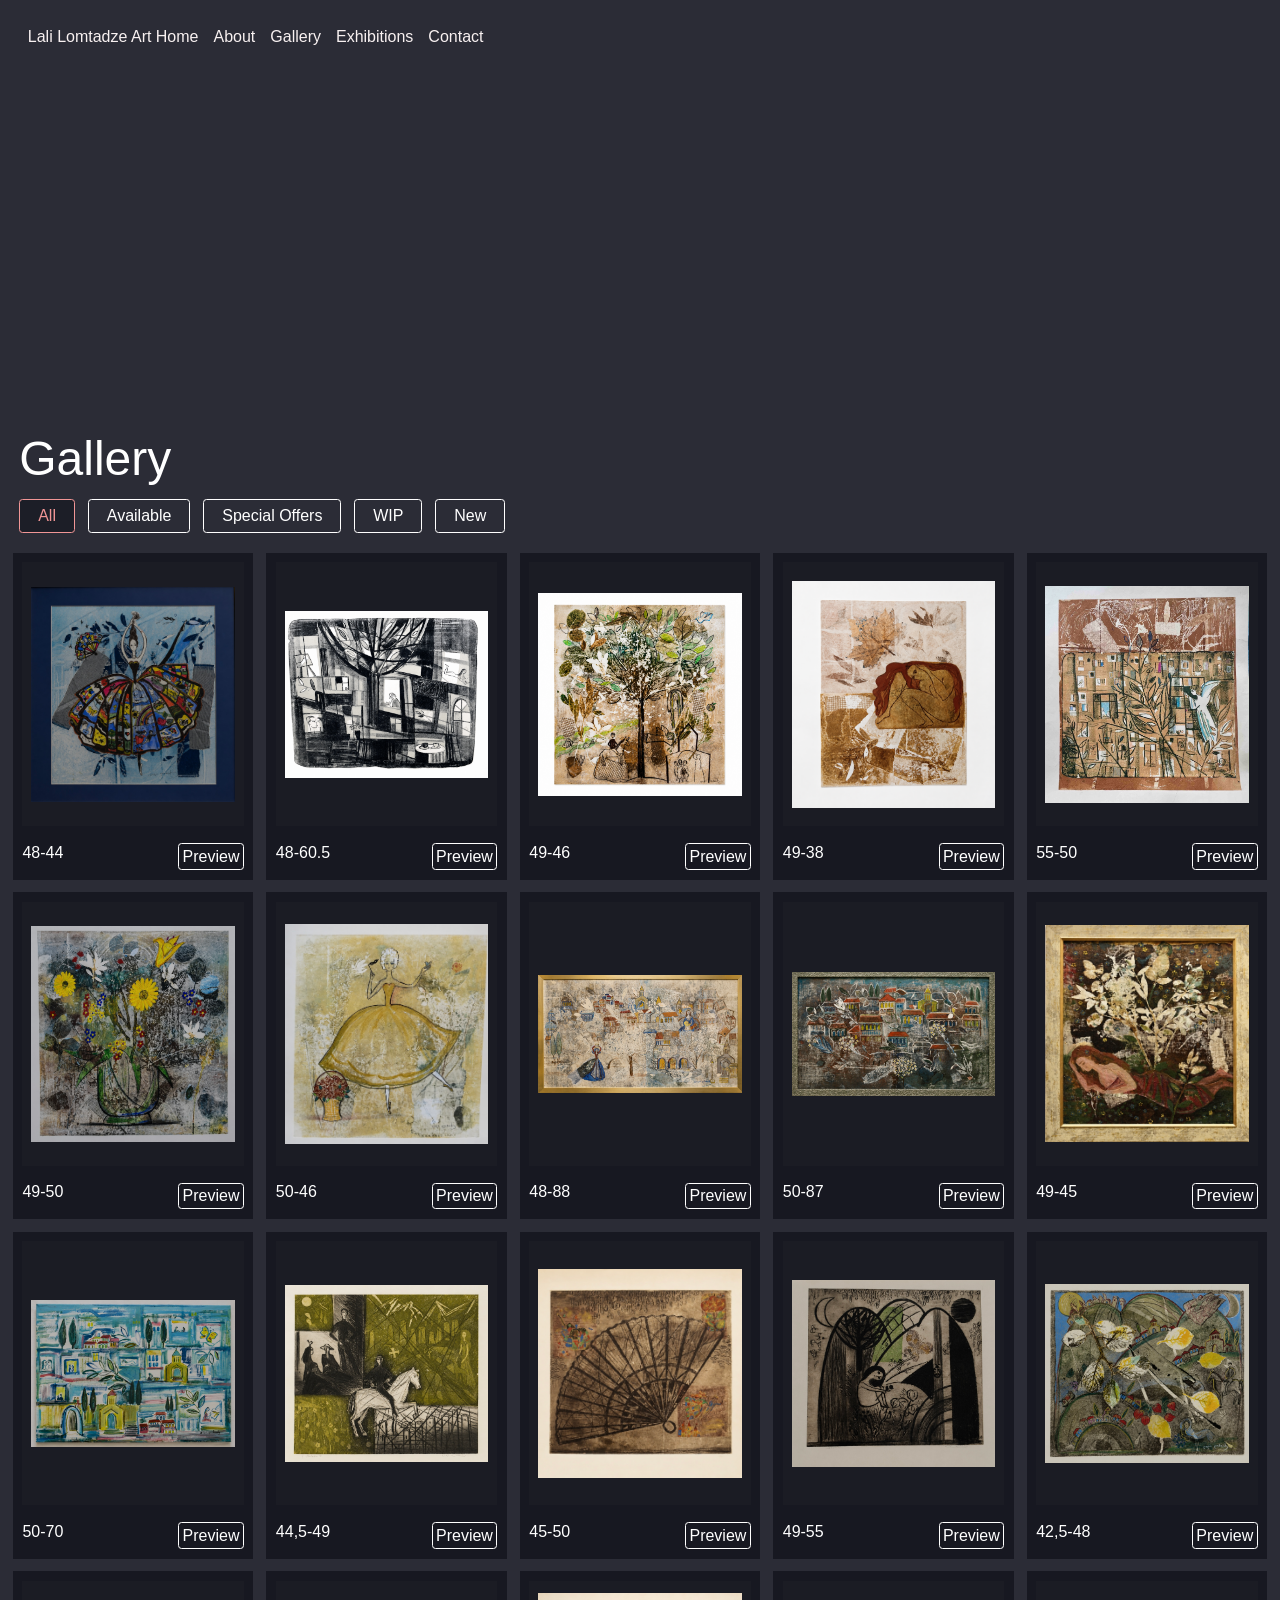
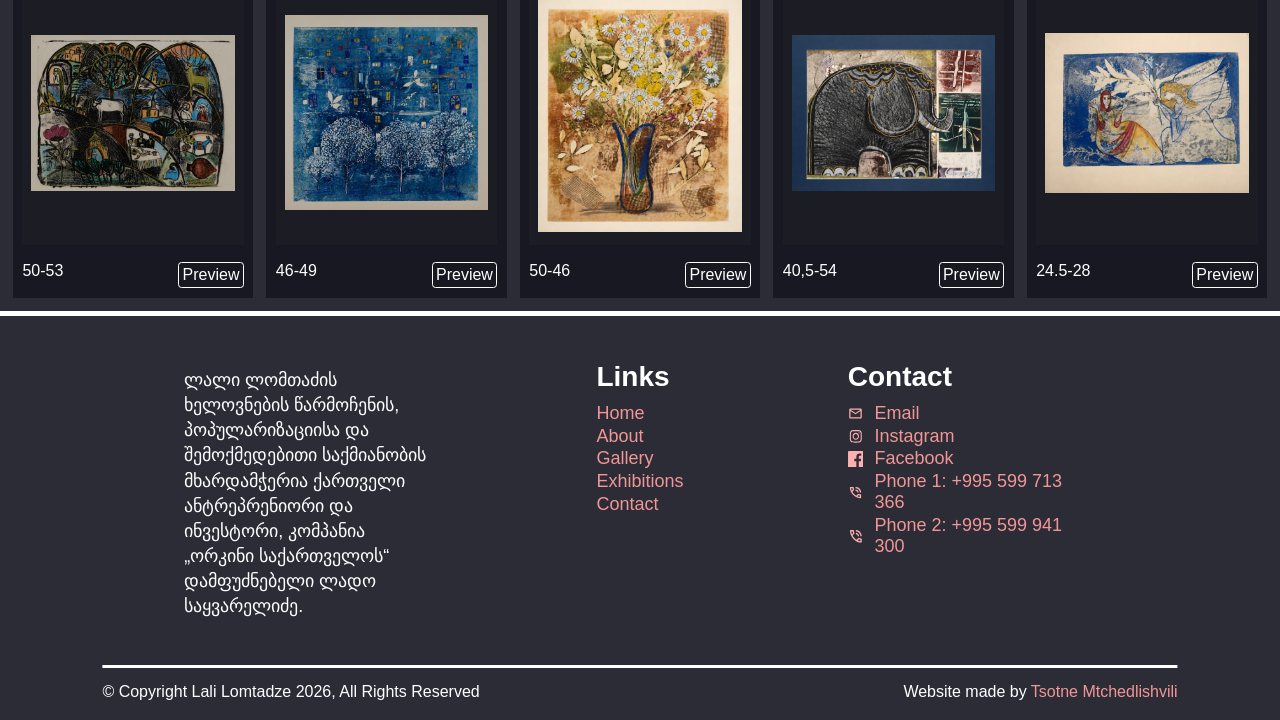
<file: gallery.html>
<!DOCTYPE html>
<html lang="en">
<head>
    <meta charset="UTF-8">
    <meta name="viewport" content="width=device-width, initial-scale=1.0">
    <meta name="description" content="">

    <meta property="og:title" content="">
    <meta property="og:description" content="">
    <meta property="og:image" content="">
    <meta property="og:type" content="">
    <meta property="og:url" content="">
    
    <link rel="canonical" href="">

    

    <link rel="alternate" hreflang="ka" href="">
    <link rel="alternate" hreflang="en" href="">
    <link rel="alternate" hreflang="x-default" href="">

    <link rel="stylesheet" href="Styles/styles.css">
    <link rel="stylesheet" href="Styles/nav.css">
    <link rel="stylesheet" href="Styles/UI.css">
    <link rel="stylesheet" href="Styles/gallery.css">
    <link rel="stylesheet" href="Styles/footer.css">
    

    <title>Gallery</title>
</head>
<body>

    <!-- <div class="backdrop_Blurry">
        <div class="image_Preview_Container">
            <button class="close_Preview_Button">
                <img src="images/close-circle-svgrepo-com.svg" alt="" class="close_Button_Image">
            </button>
            <div class="preview_Image_Centerer">
                <img src="https://www.singulart.com/images-sh/[base64]?signature=3f37b07e6d40a013162969b609c1e21b3427c5b887a418b6295eac37da4148fd" alt="" class="image_Preview">
            </div>
        </div>
    </div> -->

    <header>
        <div class="top_Panel ">

            <div class="top_Panel_Before"></div>
            <div class="logo_And_Btn">
                <a href="index.html" class="nav_Logo">
                    Lali Lomtadze Art
                </a>

                <button class="hamburger_Btn hamburger_Visible" aria-label="Toggle navigation menu" aria-expanded="false">
                    <div class="hamburger_Line hl1"></div>
                    <div class="hamburger_Line hl2">
                        <div class="hl_Piece1"></div>
                        <div class="hl_Piece2"></div>
                    </div>
                    <div class="hamburger_Line hl3"></div>
                </button>
            </div>

            <nav class="nav_Element">
                <ul class="nav_List">
                    <li class="nav_Item">
                        <a href="index.html" class="nav_Link">Home</a>
                    </li>
                    <li class="nav_Item">
                        <a href="about.html" class="nav_Link">About</a>
                    </li>
                    <li class="nav_Item">
                        <a href="gallery.html" class="nav_Link">Gallery</a>
                    </li>
                    <li class="nav_Item">
                        <a href="exhibition.html" class="nav_Link">Exhibitions</a>
                    </li>
                    <li class="nav_Item">
                        <a href="contact.html" class="nav_Link">Contact</a>
                    </li>
                </ul>
            </nav>
        </div>
        <div id="sentinel" aria-hidden="true" style="position: absolute; top: 0; left: 0; width: 100%; height: 1px; pointer-events: none; opacity: 0;"></div>
    </header>

    <main>
        <div class="hero_Landing">

            <h1 class="gallery_Title">Gallery</h1>

            <div class="tags_Container">
                <button class="all gallery_Tag generic_Button tag_Pressed">All</button>
                <button class="available gallery_Tag generic_Button">Available</button>
                <button class="special_Offer gallery_Tag generic_Button">Special Offers</button>
                <button class="wip gallery_Tag generic_Button">WIP</button>
                <button class="new gallery_Tag generic_Button">New</button>
            </div>
        </div>

        <div class="listings_Grid">

            <!-- <article class="listed_Item">
                <div class="Item_Thumbnail_Container">
                    <button class="thumbnail_Navigation_Button_Left tnb">
                        <img src="images/EpArrowLeftBold.svg" alt="">
                    </button>
                    <img src="https://www.singulart.com/images-sh/[base64]?signature=3f37b07e6d40a013162969b609c1e21b3427c5b887a418b6295eac37da4148fd" alt="" class="listing_Preview">
                    <button class="thumbnail_Navigation_Button_Right tnb">
                        <img src="images/EpArrowRightBold.svg" alt="">
                    </button>
                </div>
                <div class="listing_Description">
                    <h2 class="item_Title">dumdum</h2>
                    <div class="item_Sub_Description">
                        <div class="item_Details">
                            <p class="material_Type">oil and canvas</p>
                            <p class="item_Dimension">20x25in</p>
                            <div class="pricing">
                                <span class="current_Price">$39999</span>
                                <span class="original_Price">$999999</span>
                                <span class="discount_Quantifier">-15%</span>
                            </div>
                        </div>
                        <div class="zoom_Button_Container">
                            <button class="zoom_Button generic_Button">Preview</button>
                        </div>
                    </div>
                </div>
            </article>
            <article class="listed_Item">
                <div class="Item_Thumbnail_Container">
                    <button class="thumbnail_Navigation_Button_Left tnb">
                        <img src="images/EpArrowLeftBold.svg" alt="">
                    </button>
                    <img src="https://www.singulart.com/images-sh/[base64]?signature=3f37b07e6d40a013162969b609c1e21b3427c5b887a418b6295eac37da4148fd" alt="" class="listing_Preview">
                    <button class="thumbnail_Navigation_Button_Right tnb">
                        <img src="images/EpArrowRightBold.svg" alt="">
                    </button>
                </div>
                <div class="listing_Description">
                    <h2 class="item_Title">dumdum</h2>
                    <div class="item_Sub_Description">
                        <div class="item_Details">
                            <p class="material_Type">oil and canvas</p>
                            <p class="item_Dimension">20x25in</p>
                            <div class="pricing">
                                <span class="current_Price">$39999</span>
                                <span class="original_Price">$999999</span>
                                <span class="discount_Quantifier">-15%</span>
                            </div>
                        </div>
                        <div class="zoom_Button_Container">
                            <button class="zoom_Button generic_Button">Preview</button>
                        </div>
                    </div>
                </div>
            </article>
            <article class="listed_Item">
                <div class="Item_Thumbnail_Container">
                    <button class="thumbnail_Navigation_Button_Left tnb">
                        <img src="images/EpArrowLeftBold.svg" alt="">
                    </button>
                    <img src="https://www.singulart.com/images-sh/[base64]?signature=3f37b07e6d40a013162969b609c1e21b3427c5b887a418b6295eac37da4148fd" alt="" class="listing_Preview">
                    <button class="thumbnail_Navigation_Button_Right tnb">
                        <img src="images/EpArrowRightBold.svg" alt="">
                    </button>
                </div>
                <div class="listing_Description">
                    <h2 class="item_Title">dumdum</h2>
                    <div class="item_Sub_Description">
                        <div class="item_Details">
                            <p class="material_Type">oil and canvas</p>
                            <p class="item_Dimension">20x25in</p>
                            <div class="pricing">
                                <span class="current_Price">$39999</span>
                                <span class="original_Price">$999999</span>
                                <span class="discount_Quantifier">-15%</span>
                            </div>
                        </div>
                        <div class="zoom_Button_Container">
                            <button class="zoom_Button generic_Button">Preview</button>
                        </div>
                    </div>
                </div>
            </article>
            <article class="listed_Item">
                <div class="Item_Thumbnail_Container">
                    <button class="thumbnail_Navigation_Button_Left tnb">
                        <img src="images/EpArrowLeftBold.svg" alt="">
                    </button>
                    <img src="https://www.singulart.com/images-sh/[base64]?signature=2e492d8209f6b9fcacbad24e2bc854c961870950f60d5c70f038cba04304cd1b" alt="" class="listing_Preview">
                    <button class="thumbnail_Navigation_Button_Right tnb">
                        <img src="images/EpArrowRightBold.svg" alt="">
                    </button>
                </div>
                <div class="listing_Description">
                    <h2 class="item_Title">dumdum</h2>
                    <p class="material_Type">oil and canvas</p>
                    <p class="item_Dimension">20x25in</p>
                    <div class="pricing">
                        <span class="current_Price">$39999</span>
                        <span class="original_Price">$999999</span>
                        <span class="discount_Quantifier"></span>
                    </div>
                </div>
            </article> -->

        </div>

    </main>

    <footer>
        <div class="footer_Div">
            <!-- <img src="Images/theSpace/logo-mtavari-eng(2).png"
                 alt="Company Logo" class="footer_Logo" width="50"> -->
                 
            <div class="footer_Column">
                <!-- <h3>Sponsor</h3> -->
                <p>ლალი ლომთაძის ხელოვნების წარმოჩენის, პოპულარიზაციისა და შემოქმედებითი საქმიანობის მხარდამჭერია ქართველი ანტრეპრენიორი და ინვესტორი, კომპანია „ორკინი საქართველოს“ დამფუძნებელი ლადო საყვარელიძე.</p>
            </div>
            <div class="footer_Column">
                <h3>Links</h3>
                <ul>
                    <li class="footer_av_Link"><a href="index.html">Home</a></li>
                    <li class="footer_av_Link"><a href="about.html">About</a></li>
                    <li class="footer_av_Link"><a href="gallery.html">Gallery</a></li>
                    <li class="footer_av_Link"><a href="exhibition.html">Exhibitions</a></li>
                    <li class="footer_av_Link"><a href="contact.html">Contact</a></li>
                </ul>
            </div>
            <div class="footer_Column">
                <h3>Contact</h3>
                <ul>
                    <!-- <li class="social_Link"><div class="footer_Icon_Three" aria-hidden="true"></div><span><a href="mailto:lali.lomtadze.art@gmail.com">Email</a></span></li> -->
                    <li class="social_Link"><div class="footer_Social_Icon" id="soc_One" aria-hidden="true"></div><a href="mailto:lali.lomtadze.art@gmail.com">Email</a></li>
                    <li class="social_Link"><div class="footer_Social_Icon" id="soc_Three" aria-hidden="true"></div><a href="https://www.instagram.com/lali_lomtadze_art">Instagram</a></li>
                    <li class="social_Link"><div class="footer_Social_Icon" id="soc_Two" aria-hidden="true"></div><a href="https://www.facebook.com/lali.lomtadze.5">Facebook</a></li>
                    <li class="social_Link"><div class="footer_Social_Icon" id="soc_Four" aria-hidden="true"></div><a href="tel:+995599713366">Phone 1: +995 599 713 366</a></span></li>
                    <li class="social_Link"><div class="footer_Social_Icon" id="soc_Five" aria-hidden="true"></div><span><a href="tel:+995599941300">Phone 2: +995 599 941 300</a></span></li>
                </ul>
            </div>
            <!-- <div class="footer_Column">
                <h3>Social Media</h3>
                <ul>
                    <li class="social_Link"><div class="footer_Social_Icon" id="soc_One" aria-hidden="true"></div><a href="">LinkedIn</a></li>
                    <li class="social_Link"><div class="footer_Social_Icon" id="soc_Two" aria-hidden="true"></div><a href="">Facebook</a></li>
                    <li class="social_Link"><div class="footer_Social_Icon" id="soc_Three" aria-hidden="true"></div><a href="">Instagram</a></li>
                    <li class="social_Link"><div class="footer_Social_Icon" id="soc_Four" aria-hidden="true"></div><a href="">Tiktok</a></li>
                </ul>
            </div> -->
        </div>
        <div class="footer-divider"></div>
        <div class="footer_Div_Lower">
            <p class="copyright">© Copyright Lali Lomtadze 2026, All Rights Reserved</p>
            <p class="author">Website made by <a href="https://tsotnemtchedlishvili.ge">Tsotne Mtchedlishvili</a></p>
        </div>
    </footer>

    <script src="js/populateListings.js"></script>
    <script src="js/nav.js"></script>
    <script src="js/galleryCategory.js"></script>
    
</body>
</html>
</file>
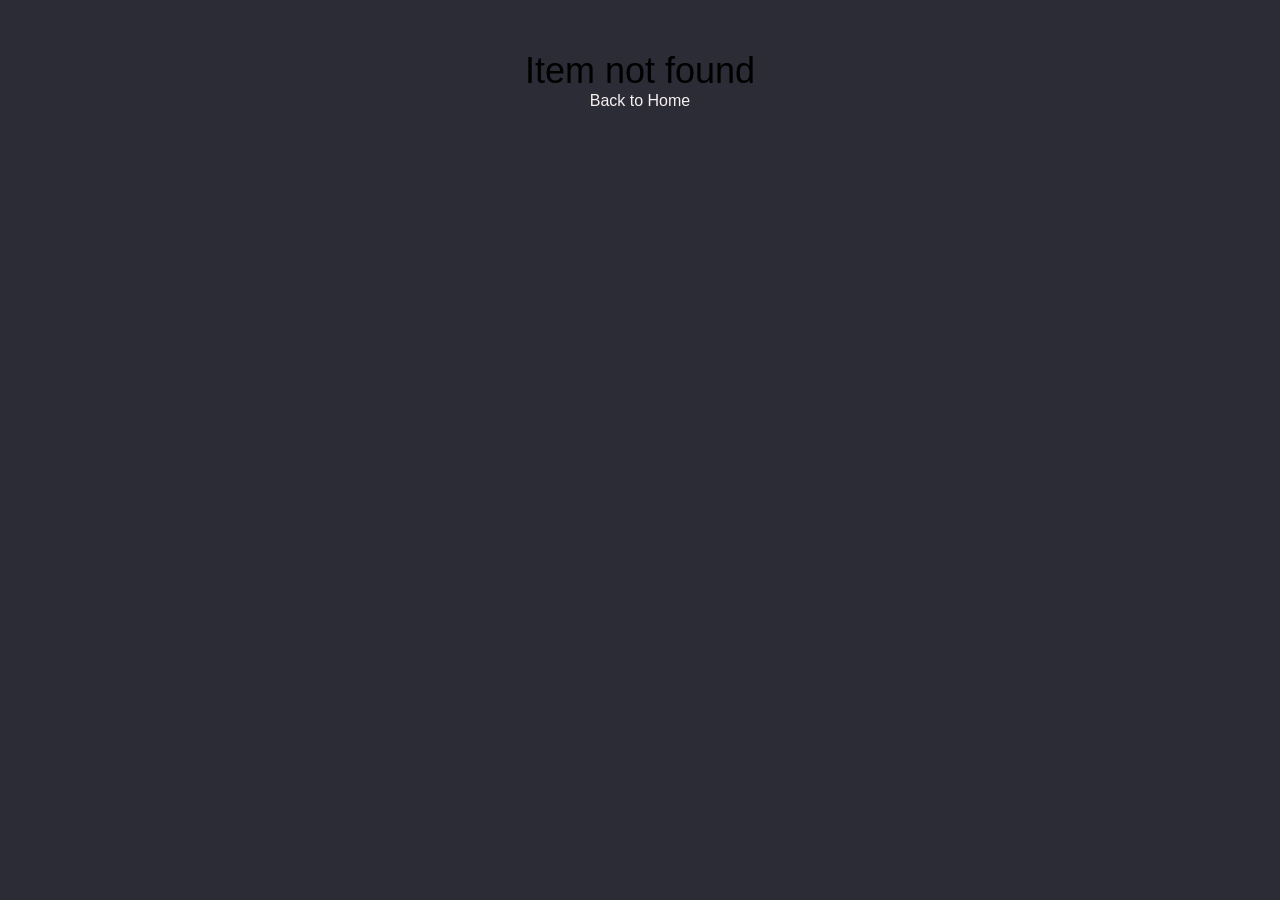
<file: item.html>
<!DOCTYPE html>
<html lang="en">
<head>
    <meta charset="UTF-8">
    <meta name="viewport" content="width=device-width, initial-scale=1.0">
    <meta name="description" content="">

    <meta property="og:title" content="">
    <meta property="og:description" content="">
    <meta property="og:image" content="">
    <meta property="og:type" content="">
    <meta property="og:url" content="">
    
    <link rel="canonical" href="">

    

    <link rel="alternate" hreflang="ka" href="">
    <link rel="alternate" hreflang="en" href="">
    <link rel="alternate" hreflang="x-default" href="">

    <link rel="stylesheet" href="Styles/styles.css">
    <link rel="stylesheet" href="Styles/item.css">
    <link rel="stylesheet" href="Styles/nav.css">
    <link rel="stylesheet" href="Styles/UI.css">
    <link rel="stylesheet" href="Styles/footer.css">
    

    <title>Listing</title>
</head>
<body>

    <header>
        <div class="top_Panel ">

            <div class="top_Panel_Before"></div>
            <div class="logo_And_Btn">
                <a href="index.html" class="nav_Logo">
                    Lali Lomtadze Art
                </a>

                <button class="hamburger_Btn hamburger_Visible" aria-label="Toggle navigation menu" aria-expanded="false">
                    <div class="hamburger_Line hl1"></div>
                    <div class="hamburger_Line hl2">
                        <div class="hl_Piece1"></div>
                        <div class="hl_Piece2"></div>
                    </div>
                    <div class="hamburger_Line hl3"></div>
                </button>
            </div>

            <nav class="nav_Element">
                <ul class="nav_List">
                    <li class="nav_Item">
                        <a href="index.html" class="nav_Link">Home</a>
                    </li>
                    <li class="nav_Item">
                        <a href="about.html" class="nav_Link">About</a>
                    </li>
                    <li class="nav_Item">
                        <a href="gallery.html" class="nav_Link">Gallery</a>
                    </li>
                    <li class="nav_Item">
                        <a href="exhibition.html" class="nav_Link">Exhibitions</a>
                    </li>
                    <li class="nav_Item">
                        <a href="contact.html" class="nav_Link">Contact</a>
                    </li>
                </ul>
            </nav>
        </div>
        <div id="sentinel" aria-hidden="true" style="position: absolute; top: 0; left: 0; width: 100%; height: 1px; pointer-events: none; opacity: 0;"></div>
    </header>

    <main>

        <div class="item_Article">
            <div class="listing_Image_Half">
                <div class="display_Container">
                    <div class="image_Selection_Container">
                        <div class="image_Selection_Panel">
                            <!-- <div class="image_Select">
                                <img src="images/gallery/!Unsorted/20260814_111601107_iOS.jpg" alt="" class="item_Image">
                            </div>

                            <div class="image_Select">
                                <img src="images/gallery/!Unsorted/20260814_111735726_iOS.jpg" alt="" class="item_Image">
                            </div>

                            <div class="image_Select">
                                <img src="images/gallery/!Unsorted/20260814_114011727_iOS.jpg" alt="" class="item_Image">
                            </div>

                            <div class="image_Select">
                                <img src="images/gallery/!Unsorted/20260814_111601107_iOS.jpg" alt="" class="item_Image">
                            </div>

                            <div class="image_Select">
                                <img src="images/gallery/!Unsorted/20260814_111601107_iOS.jpg" alt="" class="item_Image">
                            </div>

                            <div class="image_Select">
                                <img src="images/gallery/!Unsorted/20260814_111601107_iOS.jpg" alt="" class="item_Image">
                            </div> -->
                        </div>
                    </div>
                    <div class="image_Sizer">
                        <button class="thumbnail_Navigation_Button_Left tnb">
                        <img src="images/EpArrowLeftBold.svg" alt="">
                    </button>
                        <img src="images/gallery/!Unsorted/20260814_111601107_iOS.jpg" alt="" class="product_Image">
                    <button class="thumbnail_Navigation_Button_Right tnb">
                        <img src="images/EpArrowRightBold.svg" alt="">
                    </button>
                    </div>
                    
                </div>

            </div>
            <div class="listing_Text_Half">

                <div class="item_Page_Description">
                    <h1 class="item_Page_Title" id="the_Item_Title">
                        Item Listing
                    </h1>
                    <div class="separator_Line_Exibition" aria-hidden="true"></div>
                    <div class="tag_Scroller">
                        <!-- <div class="item_Tag">
                            adawdw
                        </div>

                        <div class="item_Tag">
                            adawdw
                        </div>

                        <div class="item_Tag">
                            adawdw
                        </div> -->
                    </div>

                    <ul class="item_Details_List">
                        <li class="item_detail">
                            <p>Material: <span id="#material_Spec"></span></p>
                        </li>

                        <li class="item_detail">
                            <p>Dimensions: <span id="#dimension_Spec"></span></p>
                        </li>
                    </ul>

                    <div class="item_Description_Text" style="flex-grow: 3; flex-shrink: -1; min-width: 100%;">
                        <!-- Lorem ipsum dolor sit amet consectetur adipiscing elit. Quisque faucibus ex sapien vitae pellentesque sem placerat. In id cursus mi pretium tellus duis convallis. Tempus leo eu aenean sed diam urna tempor. Pulvinar vivamus fringilla lacus nec metus bibendum egestas. Iaculis massa nisl malesuada lacinia integer nunc posuere. Ut hendrerit semper vel class aptent taciti sociosqu. Ad litora torquent per conubia nostra inceptos himenaeos. -->
                    </div>


                </div>

                <div class="item_Page_Checkout">
                    <div class="item_Price" id="the_Item_Price">
                        2000$
                    </div>
                    <div class="item_Availability">
                        Available
                    </div> 
                    <button class="checkout_Button">
                        Action
                    </button>               
                </div>
                
            </div>
        </div>


    </main>

    <footer>
        <div class="footer_Div">
            <!-- <img src="Images/theSpace/logo-mtavari-eng(2).png"
                 alt="Company Logo" class="footer_Logo" width="50"> -->
                 
            <div class="footer_Column">
                <!-- <h3>Sponsor</h3> -->
                <p>ლალი ლომთაძის ხელოვნების წარმოჩენის, პოპულარიზაციისა და შემოქმედებითი საქმიანობის მხარდამჭერია ქართველი ანტრეპრენიორი და ინვესტორი, კომპანია „ორკინი საქართველოს“ დამფუძნებელი ლადო საყვარელიძე.</p>
            </div>
            <div class="footer_Column">
                <h3>Links</h3>
                <ul>
                    <li class="footer_av_Link"><a href="index.html">Home</a></li>
                    <li class="footer_av_Link"><a href="about.html">About</a></li>
                    <li class="footer_av_Link"><a href="gallery.html">Gallery</a></li>
                    <li class="footer_av_Link"><a href="exhibition.html">Exhibitions</a></li>
                    <li class="footer_av_Link"><a href="contact.html">Contact</a></li>
                </ul>
            </div>
            <div class="footer_Column">
                <h3>Contact</h3>
                <ul>
                    <!-- <li class="social_Link"><div class="footer_Icon_Three" aria-hidden="true"></div><span><a href="mailto:lali.lomtadze.art@gmail.com">Email</a></span></li> -->
                    <li class="social_Link"><div class="footer_Social_Icon" id="soc_One" aria-hidden="true"></div><a href="mailto:lali.lomtadze.art@gmail.com">Email</a></li>
                    <li class="social_Link"><div class="footer_Social_Icon" id="soc_Three" aria-hidden="true"></div><a href="https://www.instagram.com/lali_lomtadze_art">Instagram</a></li>
                    <li class="social_Link"><div class="footer_Social_Icon" id="soc_Two" aria-hidden="true"></div><a href="https://www.facebook.com/lali.lomtadze.5">Facebook</a></li>
                    <li class="social_Link"><div class="footer_Social_Icon" id="soc_Four" aria-hidden="true"></div><a href="tel:+995599713366">Phone 1: +995 599 713 366</a></span></li>
                    <li class="social_Link"><div class="footer_Social_Icon" id="soc_Five" aria-hidden="true"></div><span><a href="tel:+995599941300">Phone 2: +995 599 941 300</a></span></li>
                </ul>
            </div>
            <!-- <div class="footer_Column">
                <h3>Social Media</h3>
                <ul>
                    <li class="social_Link"><div class="footer_Social_Icon" id="soc_One" aria-hidden="true"></div><a href="">LinkedIn</a></li>
                    <li class="social_Link"><div class="footer_Social_Icon" id="soc_Two" aria-hidden="true"></div><a href="">Facebook</a></li>
                    <li class="social_Link"><div class="footer_Social_Icon" id="soc_Three" aria-hidden="true"></div><a href="">Instagram</a></li>
                    <li class="social_Link"><div class="footer_Social_Icon" id="soc_Four" aria-hidden="true"></div><a href="">Tiktok</a></li>
                </ul>
            </div> -->
        </div>
        <div class="footer-divider"></div>
        <div class="footer_Div_Lower">
            <p class="copyright">© Copyright Lali Lomtadze 2026, All Rights Reserved</p>
            <p class="author">Website made by <a href="https://tsotnemtchedlishvili.ge">Tsotne Mtchedlishvili</a></p>
        </div>
    </footer>
    
</body>
<script src="js/nav.js"></script>
<!-- <script src="js/listingScript.js"></script> -->
<script src="js/theListingPageFiller.js"></script>
</html>
</file>
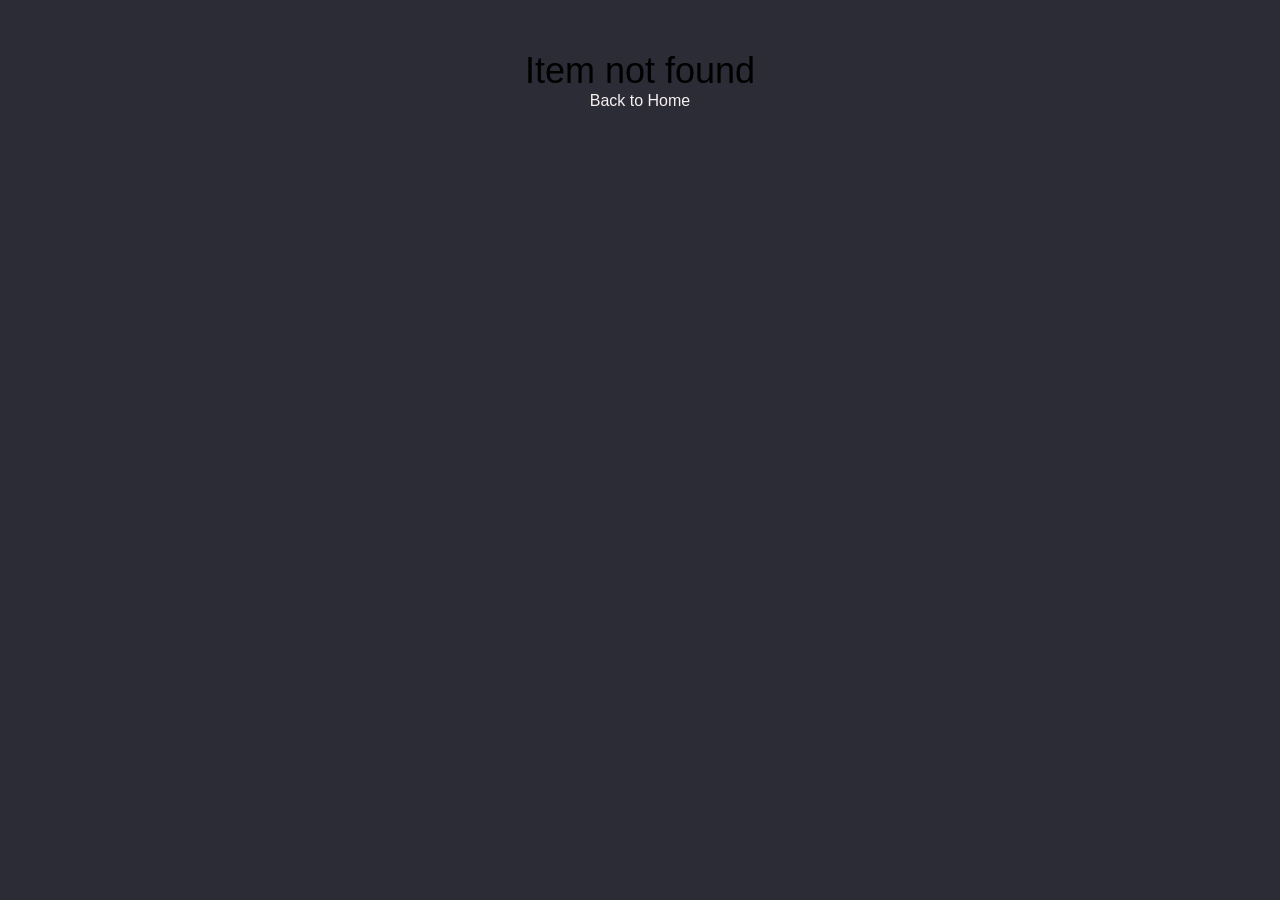
<file: en/item.html>
<!DOCTYPE html>
<html lang="en">
<head>
    <meta charset="UTF-8">
    <meta name="viewport" content="width=device-width, initial-scale=1.0">
    <meta name="description" content="">

    <meta property="og:title" content="">
    <meta property="og:description" content="">
    <meta property="og:image" content="">
    <meta property="og:type" content="">
    <meta property="og:url" content="">
    
    <link rel="canonical" href="">

    

    <link rel="alternate" hreflang="ka" href="">
    <link rel="alternate" hreflang="en" href="">
    <link rel="alternate" hreflang="x-default" href="">

    <link rel="stylesheet" href="../Styles/styles.css">
    <link rel="stylesheet" href="../Styles/item.css">
    <link rel="stylesheet" href="../Styles/nav.css">
    <link rel="stylesheet" href="../Styles/UI.css">
    <link rel="stylesheet" href="../Styles/footer.css">
    

    <title>Listing</title>
</head>
<body>

    <header>
        <div class="top_Panel ">

            <div class="top_Panel_Before"></div>
            <div class="logo_And_Btn">
                <a href="index.html" class="nav_Logo">
                    Lali Lomtadze Art
                </a>

                <button class="hamburger_Btn hamburger_Visible" aria-label="Toggle navigation menu" aria-expanded="false">
                    <div class="hamburger_Line hl1"></div>
                    <div class="hamburger_Line hl2">
                        <div class="hl_Piece1"></div>
                        <div class="hl_Piece2"></div>
                    </div>
                    <div class="hamburger_Line hl3"></div>
                </button>
            </div>

            <nav class="nav_Element">
                <ul class="nav_List">
                    <li class="nav_Item">
                        <a href="index.html" class="nav_Link">Home</a>
                    </li>
                    <li class="nav_Item">
                        <a href="about.html" class="nav_Link">About</a>
                    </li>
                    <li class="nav_Item">
                        <a href="gallery.html" class="nav_Link">Gallery</a>
                    </li>
                    <li class="nav_Item">
                        <a href="exhibition.html" class="nav_Link">Exhibitions</a>
                    </li>
                    <li class="nav_Item">
                        <a href="contact.html" class="nav_Link">Contact</a>
                    </li>
                </ul>
            </nav>
        </div>
        <div id="sentinel" aria-hidden="true" style="position: absolute; top: 0; left: 0; width: 100%; height: 1px; pointer-events: none; opacity: 0;"></div>
    </header>

    <main>

        <div class="item_Article">
            <div class="listing_Image_Half">
                <div class="display_Container">
                    <div class="image_Selection_Container">
                        <div class="image_Selection_Panel">
                            <!-- <div class="image_Select">
                                <img src="images/gallery/!Unsorted/20260814_111601107_iOS.jpg" alt="" class="item_Image">
                            </div>

                            <div class="image_Select">
                                <img src="images/gallery/!Unsorted/20260814_111735726_iOS.jpg" alt="" class="item_Image">
                            </div>

                            <div class="image_Select">
                                <img src="images/gallery/!Unsorted/20260814_114011727_iOS.jpg" alt="" class="item_Image">
                            </div>

                            <div class="image_Select">
                                <img src="images/gallery/!Unsorted/20260814_111601107_iOS.jpg" alt="" class="item_Image">
                            </div>

                            <div class="image_Select">
                                <img src="images/gallery/!Unsorted/20260814_111601107_iOS.jpg" alt="" class="item_Image">
                            </div>

                            <div class="image_Select">
                                <img src="images/gallery/!Unsorted/20260814_111601107_iOS.jpg" alt="" class="item_Image">
                            </div> -->
                        </div>
                    </div>
                    <div class="image_Sizer">
                        <button class="thumbnail_Navigation_Button_Left tnb">
                        <img src="../images/EpArrowLeftBold.svg" alt="">
                    </button>
                        <img src="../images/gallery/!Unsorted/20260814_111601107_iOS.jpg" alt="" class="product_Image">
                    <button class="thumbnail_Navigation_Button_Right tnb">
                        <img src="../images/EpArrowRightBold.svg" alt="">
                    </button>
                    </div>
                    
                </div>

            </div>
            <div class="listing_Text_Half">

                <div class="item_Page_Description">
                    <h1 class="item_Page_Title" id="the_Item_Title">
                        Item Listing
                    </h1>
                    <div class="separator_Line_Exibition" aria-hidden="true"></div>
                    <div class="tag_Scroller">
                        <!-- <div class="item_Tag">
                            adawdw
                        </div>

                        <div class="item_Tag">
                            adawdw
                        </div>

                        <div class="item_Tag">
                            adawdw
                        </div> -->
                    </div>

                    <ul class="item_Details_List">
                        <li class="item_detail">
                            <p>Material: <span id="#material_Spec"></span></p>
                        </li>

                        <li class="item_detail">
                            <p>Dimensions: <span id="#dimension_Spec"></span></p>
                        </li>
                    </ul>

                    <div class="item_Description_Text" style="flex-grow: 3; flex-shrink: -1; min-width: 100%;">
                        <!-- Lorem ipsum dolor sit amet consectetur adipiscing elit. Quisque faucibus ex sapien vitae pellentesque sem placerat. In id cursus mi pretium tellus duis convallis. Tempus leo eu aenean sed diam urna tempor. Pulvinar vivamus fringilla lacus nec metus bibendum egestas. Iaculis massa nisl malesuada lacinia integer nunc posuere. Ut hendrerit semper vel class aptent taciti sociosqu. Ad litora torquent per conubia nostra inceptos himenaeos. -->
                    </div>


                </div>

                <div class="item_Page_Checkout">
                    <div class="item_Price" id="the_Item_Price">
                        2000$
                    </div>
                    <div class="item_Availability">
                        Available
                    </div> 
                    <button class="checkout_Button">
                        Action
                    </button>               
                </div>
                
            </div>
        </div>


    </main>

    <footer>
        <div class="footer_Div">
            <!-- <img src="Images/theSpace/logo-mtavari-eng(2).png"
                 alt="Company Logo" class="footer_Logo" width="50"> -->
                 
            <div class="footer_Column">
                <!-- <h3>Sponsor</h3> -->
                <p>ლალი ლომთაძის ხელოვნების წარმოჩენის, პოპულარიზაციისა და შემოქმედებითი საქმიანობის მხარდამჭერია ქართველი ანტრეპრენიორი და ინვესტორი, კომპანია „ორკინი საქართველოს“ დამფუძნებელი ლადო საყვარელიძე.</p>
            </div>
            <div class="footer_Column">
                <h3>Links</h3>
                <ul>
                    <li class="footer_av_Link"><a href="index.html">Home</a></li>
                    <li class="footer_av_Link"><a href="about.html">About</a></li>
                    <li class="footer_av_Link"><a href="gallery.html">Gallery</a></li>
                    <li class="footer_av_Link"><a href="exhibition.html">Exhibitions</a></li>
                    <li class="footer_av_Link"><a href="contact.html">Contact</a></li>
                </ul>
            </div>
            <div class="footer_Column">
                <h3>Contact</h3>
                <ul>
                    <!-- <li class="social_Link"><div class="footer_Icon_Three" aria-hidden="true"></div><span><a href="mailto:lali.lomtadze.art@gmail.com">Email</a></span></li> -->
                    <li class="social_Link"><div class="footer_Social_Icon" id="soc_One" aria-hidden="true"></div><a href="mailto:lali.lomtadze.art@gmail.com">Email</a></li>
                    <li class="social_Link"><div class="footer_Social_Icon" id="soc_Three" aria-hidden="true"></div><a href="https://www.instagram.com/lali_lomtadze_art">Instagram</a></li>
                    <li class="social_Link"><div class="footer_Social_Icon" id="soc_Two" aria-hidden="true"></div><a href="https://www.facebook.com/lali.lomtadze.5">Facebook</a></li>
                    <li class="social_Link"><div class="footer_Social_Icon" id="soc_Four" aria-hidden="true"></div><a href="tel:+995599713366">Phone 1: +995 599 713 366</a></span></li>
                    <li class="social_Link"><div class="footer_Social_Icon" id="soc_Five" aria-hidden="true"></div><span><a href="tel:+995599941300">Phone 2: +995 599 941 300</a></span></li>
                </ul>
            </div>
            <!-- <div class="footer_Column">
                <h3>Social Media</h3>
                <ul>
                    <li class="social_Link"><div class="footer_Social_Icon" id="soc_One" aria-hidden="true"></div><a href="">LinkedIn</a></li>
                    <li class="social_Link"><div class="footer_Social_Icon" id="soc_Two" aria-hidden="true"></div><a href="">Facebook</a></li>
                    <li class="social_Link"><div class="footer_Social_Icon" id="soc_Three" aria-hidden="true"></div><a href="">Instagram</a></li>
                    <li class="social_Link"><div class="footer_Social_Icon" id="soc_Four" aria-hidden="true"></div><a href="">Tiktok</a></li>
                </ul>
            </div> -->
        </div>
        <div class="footer-divider"></div>
        <div class="footer_Div_Lower">
            <p class="copyright">© Copyright Lali Lomtadze 2026, All Rights Reserved</p>
            <p class="author">Website made by <a href="https://tsotnemtchedlishvili.ge">Tsotne Mtchedlishvili</a></p>
        </div>
    </footer>
    
</body>
<script src="../js/nav.js"></script>
<!-- <script src="js/listingScript.js"></script> -->
<script src="../js/theListingPageFiller.js"></script>
</html>
</file>
<file: Styles/styles.css>
*, *::before, *::after {
        box-sizing: border-box;

        margin: 0;

        padding: 0;

        font-family: Arial, Helvetica, sans-serif;

        --text-color: white;

        --text-color-alt: #5c534c;

        --text-color-alt-two: #ffffff;

        --default-font-family: Arial, Helvetica, sans-serif;

        --section-separator-unit: clamp(48px, 3vw, 96px);

        --section-separator-unit-big: clamp(48px, 6vw, 96px);

        --nav-color: #f6f3eecc;

        --nav-text-color: #3a332e;


        --btn-text-small-phone: clamp(0.2rem, 1.5vw + 0.5rem, 1.5rem);
        --btn-text-small: clamp(0.2rem, 0.6vw + 0.5rem, 1.4rem);

        --font-size-title-one: clamp(1rem, 2.3vw + 0.8rem, 2rem);
        --font-size-title-one-big: clamp(1rem, 2.3vw + 0.8rem, 4.3rem);
        --font-size-title-two: clamp(0.2rem, 2vw + 0.6rem, 2rem);
        --font-size-title-three: clamp(0.2rem, 0.8vw + 0.4rem, 2rem);

        --primary-color: rgb(43, 44, 54);

        --primary-darker: rgba(23, 24, 32, 0.95);

        --secondary-color: white;

        --tertiary-color: #f4f1ec;

        --tertiary-darker: #3b342f;

        /* --quaternary-color: #4F728E; */

        --quaternary-color: #cfc7bb;

        --quaternary-lighter: #6b6258;

        --quinary-color: #4b443d;


        --gradient-one: #ffffff;

        --gradient-two: #e3ddd4;


        --gradient-one-hover: #ffffff;

        --gradient-two-hover: #d6cfc5;



        --distinguished-window: #afa79c;


        --footer-background-color: #f3efe9;

        --dimmed-link: #6f665c;


        --contact-tag: #ebe6df62;

        --contact-card: #f7f3ee;


        --background-color: #faf8f5;

        --accent-color-one: #f8f1f1;

        /* --accent-color-one: #b9b1a5; */

        --accent-color-two: #e6dfd3;

        --accent-color-three: #c9b8a3;

        --border-radius-mobile-large: clamp(10px, 4vw, 30px);

        --border-radius-mobile-smaller: clamp(5px, 2vw, 15px);

        --border-radius-picture-one: clamp(10px, 4vw, 30px);

        /* DO NOT DELETE BELOW THIS */


        --footer-Text: white;

        --footer-headers: white;

        /* Font Sizes */

        /* =================================
        HERO / DISPLAY
        ================================= */

        --fs-display-xxl: clamp(3.25rem, 8vw, 4rem); /* 52–64px */
        --fs-display-xl:  clamp(2.75rem, 7vw, 3.5rem);
        --fs-display-lg:  clamp(2.25rem, 6vw, 3rem);
        --fs-display-md:  clamp(2rem, 5vw, 2.5rem);


        /* =================================
        SECTION HEADINGS
        ================================= */

        --fs-heading-xl: 2.5rem;  /* 40px */
        --fs-heading-lg: 2rem;    /* 32px */
        --fs-heading-md: 1.75rem; /* 28px */
        --fs-heading-sm: 1.5rem;  /* 24px */


        /* =================================
        CARDS / COMPONENTS
        ================================= */

        --fs-card-xl: 1.5rem;      /* 24px */
        --fs-card-lg: 1.25rem;     /* 20px */
        --fs-card: 1.125rem;       /* 18px */
        --fs-card-sm: 1rem;        /* 16px */


        /* =================================
        BODY COPY
        ================================= */

        --fs-body-xl: 1.25rem; /* 20px */
        --fs-body-lg: 1.125rem;/* 18px */
        --fs-body: 1rem;       /* 16px */
        --fs-body-sm: .875rem; /* 14px */
        --fs-body-xs: .75rem;  /* 12px */


        /* =================================
        UI
        ================================= */

        --fs-button-lg: 1.125rem; /* 18px */
        --fs-button: 1rem;        /* 16px */
        --fs-button-sm: .875rem;  /* 14px */
        --fs-label-lg: 1rem;      /* 16px */
        --fs-label: .875rem;      /* 14px */


        /* =================================
        MARKETING SPECIALS
        ================================= */

        --fs-stat-xl: 4rem; /* 64px */
        --fs-stat-lg: 3rem; /* 48px */
        --fs-quote: 1.5rem; /* 24px */
        --fs-overline: .75rem; /* 12px */
        --fs-caption: .75rem;  /* 12px */

        
    }


    a {
        text-decoration: none;
        color: var(--accent-color-one);
    }

    a:hover {
        text-decoration: none;
        /* color: var(--dimmed-link); */
        color: rgb(241, 150, 150);
    }

  
    h1, h2, h3, h4, h5, h6 {

      font-weight: 100;
    }

    h1 {

        font-size: var(--fs-heading-lg);
    }

    h2 {

        font-size: var(--fs-heading-md);
    }

    h3 {

        font-size: var(--fs-heading-sm);
    }

    h4 {

        font-size: var(--fs-heading-sm);
    }

    p {
        line-height: 140%;
    }

   @media (min-width:1000px) {
    *, *::before, *::after {
            --fs-display-xxl: clamp(5rem, 7vw, 7rem);    /* ~80–112px */
            --fs-display-xl:  clamp(4rem, 6vw, 6rem);   /* ~64–96px */
            --fs-display-lg:  clamp(3.5rem, 5vw, 5rem); /* ~56–80px */
            --fs-display-md:  clamp(3rem, 4vw, 4rem);   /* ~48–64px */

            --fs-heading-xl: 3.75rem; /* 60px */
            --fs-heading-lg: 3rem;    /* 48px */
            --fs-heading-md: 2.25rem; /* 36px */
            --fs-heading-sm: 1.75rem; /* 28px */

            --fs-card-xl: 2.25rem; /* 36px */
            --fs-card-lg: 1.75rem; /* 28px */
            --fs-card: 1.5rem;     /* 24px */
            --fs-card-sm: 1.25rem; /* 20px */

            --fs-body-xl: 1.5rem;  /* 24px */
            --fs-body-lg: 1.375rem;/* 22px */
            --fs-body: 1.125rem;   /* 18px */
            --fs-body-sm: 1rem;    /* 16px */
            --fs-body-xs: .875rem; /* 14px */

            --fs-button-lg: 1.25rem; /* 20px */
            --fs-button: 1.125rem;   /* 18px */
            --fs-button-sm: 1rem;    /* 16px */
            --fs-label-lg: 1.125rem; /* 18px */
            --fs-label: 1rem;        /* 16px */

            --fs-stat-xl: 6rem; /* 96px */
            --fs-stat-lg: 4rem; /* 64px */
            --fs-quote: 2rem;   /* 32px */
            --fs-overline: .875rem; /* 14px */
            --fs-caption: .875rem;  /* 14px */
        }
    }


    @media (min-width: 2000px) {

        *, *::before, *::after {

        --fs-body-xl: 1.75rem;  /* 28px */
        --fs-body-lg: 1.5rem;   /* 24px */
        --fs-body: 1.375rem;    /* 22px */
        --fs-body-sm: 1.125rem; /* 18px */

        --fs-heading-xl: 5rem;    /* 80px */
        --fs-heading-lg: 4rem;    /* 64px */
        --fs-heading-md: 3rem;    /* 48px */
        --fs-heading-sm: 2.25rem; /* 36px */

        --fs-card-xl: 3rem;    /* 48px */
        --fs-card-lg: 2.25rem; /* 36px */
        --fs-card: 1.75rem;    /* 28px */
        --fs-card-sm: 1.5rem;  /* 24px */

        --fs-button-lg: 1.5rem; /* 24px */
        --fs-button: 1.25rem;   /* 20px */
        --fs-button-sm: 1.125rem; /* 18px */
        --fs-label-lg: 1.25rem; /* 20px */
        --fs-label: 1.125rem;   /* 18px */

        --fs-stat-xl: 8rem; /* 128px */
        --fs-stat-lg: 5rem; /* 80px */
        --fs-quote: 2.5rem; /* 40px */
        --fs-overline: 1rem; /* 16px */
        --fs-caption: 1rem;  /* 16px */
        }
    }

    @media (min-width: 3000px) {
        *, *::after, *::before {

        --fs-display-xxl: clamp(8rem, 6vw, 10rem);
        --fs-display-xl:  clamp(6.75rem, 5vw, 8.5rem);
        --fs-display-lg:  clamp(5.5rem, 4vw, 7rem);
        --fs-display-md:  clamp(4.5rem, 3vw, 5.75rem);


        /* =================================
            SECTION HEADINGS
            ================================= */

        --fs-heading-xl: 7rem;       /* 112px */
        --fs-heading-lg: 5.5rem;     /* 88px */
        --fs-heading-md: 4.25rem;    /* 68px */
        --fs-heading-sm: 3rem;       /* 48px */


        /* =================================
            CARDS / COMPONENTS
            ================================= */

        --fs-card-xl: 4rem;          /* 64px */
        --fs-card-lg: 3.25rem;       /* 52px */
        --fs-card: 2.5rem;           /* 40px */
        --fs-card-sm: 2rem;          /* 32px */


        /* =================================
            BODY COPY
            ================================= */

        --fs-body-xl: 3.25rem;       /* 44px */
        --fs-body-lg: 2.375rem;      /* 38px */
        --fs-body: 2.5rem;             /* 32px */
        --fs-body-sm: 1.625rem;      /* 26px */
        --fs-body-xs: 1.375rem;      /* 22px */


        /* =================================
            UI
            ================================= */

        --fs-button-lg: 2rem;        /* 32px */
        --fs-button: 1.75rem;        /* 28px */
        --fs-button-sm: 1.5rem;      /* 24px */

        --fs-label-lg: 1.625rem;     /* 26px */
        --fs-label: 1.375rem;        /* 22px */


        /* =================================
            MARKETING SPECIALS
            ================================= */

        --fs-stat-xl: 11rem;         /* 176px */
        --fs-stat-lg: 7rem;          /* 112px */

        --fs-quote: 3.5rem;          /* 56px */

        --fs-overline: 1.25rem;      /* 20px */

        --fs-caption: 1.25rem;       /* 20px */
            }


    }
</file>
<file: Styles/nav.css>
/* Hamburger Button */

.hamburger_Line {

    height: 5px;
    width: 100%;

    border-radius: 100px;

    

  }
  
  .hamburger_Pressed > .hl1 {

    transform: rotate(45deg);
    /* width: calc(1.4 * 33.5px); */
    transform-origin: left;
    translate: 15% 23%;

  }

  .hamburger_Pressed > .hl2 {

    background: transparent;
  }

  .hamburger_Pressed  .hl_Piece1 {

    transform: translateX(-150%);

  }

  .hamburger_Pressed  .hl_Piece2 {

    transform: translateX(150%);

  }

  .hamburger_Pressed > .hl3 {

    transform: rotate(-45deg);
    transform-origin: left;
    translate: 15% -23%;
  }
  
  .hl1 {
    background: var(--accent-color-one);
    transition: all 200ms ease-in;

  }

  .hl2 {
    
  display: flex;
  background-color: var(--accent-color-one);
  transition: all 200ms ease-in;


  }

  .hl_Piece1 {

    
    width: 50%;
    height: 100%;
    border-bottom-left-radius: 50px;
    border-top-left-radius: 50px;
    background: var(--accent-color-one);
    transition: all 100ms ease-in;
  }
  .hl_Piece2 {

    width: 50%;
    height: 100%;
    border-bottom-right-radius: 50px;
    border-top-right-radius: 50px;
    background: var(--accent-color-one);
    transition: all 100ms ease-in;
  }

  .hl3 {
    background: var(--accent-color-one);
    transition: all 200ms ease-in;

  }

  .hamburger_Btn {

    /* background-color: transparent; */
    border: none;
    height: 33px;
    width: 33px;
    display: flex;
    padding: 4px;
    flex-direction: column;
    justify-content: space-between;
    align-items: center;
    border-radius: 5px;
    overflow: hidden;

    /* position: relative;
    left: 15vw; */
    opacity: 0;
    visibility: hidden;
    background-color: transparent;
    

  }

  .hamburger_Btn:hover {

    cursor: pointer;
    

  }

  .nav_Logo {

    min-width: max-content;

  }

  .nav_Item {

    display: flex;
    align-items: center;
  }

  .logo_And_Btn {
    width: 10vw;
    display: flex;
    justify-content: space-between;
    align-items: center;
    transition: all 200ms ease-in-out;
    height: var(--section-separator-unit);
    min-height:var(--section-separator-unit) ;
    padding: 0 1vw;
    padding-inline: clamp(8px, 4vw, 15px);


  }

  /* Navbar */

  .top_Panel {

    display: flex;
    position: fixed;
    top: 1vw;
    left: 1vw;
    height: calc(var(--section-separator-unit));
    width: max-content;
    display: flex;
    align-items: center;
    z-index: 15;
    gap: clamp(8px, 4vw, 15px);
    transition: all 200ms ease-in-out;
    /* padding-inline: clamp(8px, 4vw, 15px); */
    
  }

  .top_Panel_Before {
    position: absolute;
    top: 0;
    left: 0;
    display: block;
    height: 100%;
    width: 0%;
    background-color: rgba(0, 0, 0, 0.384);
    z-index: -1;
    /* transform: translateX(-100%); */
    transition: all 200ms ease-out;  


  }

  .nav_List {

    display: flex;
    list-style: none;
    gap: clamp(8px, 4vw, 15px);
    transform: translateX(0%);
    transition: all 600ms ease-in-out;
    opacity: 1;
  }

  /* Show Dropdown */

  .show_Dropdown {
    
    flex-direction: column;
    align-items: normal;
    /* padding-block: 1vw 2vw; */
    /* height: unset; */
    gap: 0;
  }

  .show_Dropdown .top_Panel_Before {
    
    /* transform: translateX(0%); */
    width: 100%;
    backdrop-filter: blur(15px);

  }

  .show_Dropdown .logo_And_Btn {

    /* background-color: black; */
    /* width: 100%; */
    align-items: center;
    width: 100%;
    gap: clamp(8px, 4vw, 15px);
  }

  .show_Dropdown .hamburger_Btn {

    opacity: 1;
    visibility:visible;
  }

  .show_Dropdown .nav_List {

    /* padding: clamp(8px, 4vw, 15px); */
    /* opacity: 0; */
    /* display: none; */
    /* position: absolute;
    right: 0;
    top: 0; */
    transform: translateX(-120%);
  }

  .nav_Element {


    /* height: 100%; */
    display: flex;
    align-items: center;
    /* overflow: hidden; */
    width: auto;
    gap: clamp(8px, 4vw, 15px);
    /* transition: all 200ms ease-in-out; */

  }

  .show_Dropdown .nav_List {

    visibility: hidden;
  }

  .show_Dropdown .nav_Element {

    position: absolute;
    top: 100%;
    height: 0px;
    width: 100%;
    background-color: rgba(0, 0, 0, 0.384);
    overflow: hidden;
    /* transition: all 200ms !important; */

  }

  /* .show_Dropdown .nav_Element {

    
    display: flex;
    position: absolute;
    top: 0;
    right: 0;
    width: 0%;
    min-height: 100%;
    height: 100%;
    z-index: -2;
    justify-content: end;
    align-items: center;
    min-width: 0;
    overflow: hidden;
    flex-shrink: 2;

  } */

  .show_Dropdown .nav_Element_Closed {

    height: 0px !important;

  }

  

  .show_Dropdown .temporary_Ul {

    display: flex;
    flex-direction: column;
    width: 100%;
    position: absolute;
    top: 0;
    padding: clamp(8px, 4vw, 15px);
    padding-top: 0;
    gap: clamp(8px, 4vw, 15px);
    list-style: none;
    backdrop-filter: blur(15px);
  }

  .show_Dropdown .temporary_Ul .nav_Link {

    display: block;
    width: 100%;
    height: 100%;
    padding: clamp(4px, 2vw, 8px);
  }

  .nav_Element_Expanded .nav_List {

    display: flex;
    position: absolute;
    top: 0;
    right: 0;
    flex-direction: column;
    width: unset;
    transform: unset;
    
  }
</file>
<file: Styles/UI.css>
.generic_Button {

    /* width: clamp(80px, 8vw, 260px);
    height: ; */
    padding-inline: clamp(35px, 2vw + 0.35rem, 150px);
    padding-block: clamp(10px, 0.5vw, 40px);
    font-size: inherit;
    background-color: transparent;
    border: none;
    color: white;
    border: solid 1px white;
    border-radius: calc(clamp(35px, 2vw + 0.35rem, 150px)/10);
    transition: all 150ms ease-out;
}

.generic_Button:hover {


    color: rgba(255, 0, 0, 0);
    /* border: solid 1px rgba(255, 0, 0, 0); */
    border-color: rgb(241, 150, 150);
    color: rgb(241, 150, 150);
    cursor: pointer;
}
</file>
<file: Styles/gradient.css>
#gradient {

    position: absolute;
    background-color: rgb(240, 86, 86);
    z-index: -1;
}
</file>
<file: Styles/home.css>
body {

    background-color: rgba(23, 24, 32, 0.95);
    background-color: rgb(43, 44, 54);
    color: white;
}

/* main {

    gap: var(--section-separator-unit);
} */

/* .landing_Banner_Home {

    height: 100vh;
    display: flex;
    align-items: end;
    padding-block: var(--section-separator-unit);
    background-image: url(https://c4.wallpaperflare.com/wallpaper/707/220/899/gradient-blue-pink-abstract-art-wallpaper-preview.jpg);
    background-size: cover;
}

.landing_Main_Header {


}

.main_Biography {

    display: flex;
    justify-content: center;
    flex-wrap: wrap;
    padding-inline: 10vw;
    padding-block: var(--section-separator-unit);
}

.biography_Content {

    display: flex;
    flex-wrap: wrap;
    gap: 2vw;
    align-items:start;
    justify-content: center;
}

.main_Biography_Text {

    width: 40vw;
    display: flex;
    flex-direction: column;
    gap: 1vw;
}

.main_Biography_Description {

    line-height: 150%;

}

.main_Portrait_Container {
    height: clamp(300px, 16vw, 600px);
    width: clamp(300px, 16vw, 600px);
    min-width: 300px;
    border-radius: 200vw;
    overflow: hidden;
    
}

.main_Biography_Portrait {

    float: left;
    width: 100%;
} */

/* PArt 2 */

       



       


main {
    width: 90vw;
    margin: 0 auto;
    padding: calc(var(--section-separator-unit)*2) clamp(24px, 3vw, 64px);
}

/* Hero */
.hero-split {
    display: grid;
    grid-template-columns: repeat(auto-fit, minmax(clamp(280px, 35vw, 500px), 1fr));
    gap: clamp(32px, 4vw, 80px);
    align-items: center;
    margin-bottom: clamp(48px, 6vw, 100px);
}

.hero-content h1 {
    font-size: clamp(32px, 3vw, 56px);
    font-weight: 400;
    letter-spacing: -1px;
    line-height: 1.1;
    margin-bottom: clamp(20px, 2vw, 36px);
}

.hero-content p {
    color: var(--muted);
    font-size: var(--fs-body);
    margin-bottom: clamp(24px, 2.5vw, 40px);
    width: 100%;
    max-width: 540px;
}

.hero-Second-Half {

    display: flex;
    flex-direction: column;
    gap: clamp(20px, 2vw, 36px);
    font-size: var(--fs-body);
}

.btn {
    display: inline-block;
    background: var(--text);
    color: var(--bg);
    padding: clamp(12px, 1.2vw, 18px) clamp(24px, 2vw, 40px);
    text-decoration: none;
    font-size: clamp(12px, 0.9vw, 15px);
    text-transform: uppercase;
    letter-spacing: 1px;
    border-radius: 2px;
    transition: background 0.2s;
}

.btn:hover {
    background: var(--muted);
}

.hero-video {
    position: relative;
    width: 100%;
    aspect-ratio: 16 / 9;
    background: var(--surface);
    border-radius: 4px;
    overflow: hidden;
}

.hero_Video_Two {
    position: relative;
    width: 50%;
    aspect-ratio: 16 / 9;
    background: var(--surface);
    border-radius: 4px;
    overflow: hidden;
    margin-inline: auto;
    margin-bottom: clamp(48px, 6vw, 100px);
}

@media (max-width: 1000px) {

    .hero_Video_Two {
    width: 100%;
}
    
}

.hero_Video_Two iframe {
    width: 100%;
    height: 100%;
    /* height: auto; */
}

/* .hero-video iframe {
    position: absolute;
    top: 0;
    left: 0;
    width: 100%;
    height: 100%;
    border: 0;
} */

.hero-video img {
    position: absolute;
    top: 0;
    left: 0;
    width: 100%;
    height: 100%;
    border: 0;
    object-fit: cover;
}

/* Exhibition Banner */
.exhibition-spotlight {
    background: rgba(23, 24, 32, 0.95);
    border: 1px solid white;
    padding: clamp(24px, 2.5vw, 48px) clamp(24px, 3vw, 60px);
    display: flex;
    justify-content: space-between;
    align-items: center;
    margin-bottom: clamp(48px, 6vw, 100px);
    border-radius: 4px;
    flex-wrap: wrap;
    gap: clamp(16px, 2vw, 32px);    
}

.exhibition-info span {
    display: block;
    font-size: clamp(11px, 0.7vw, 14px);
    text-transform: uppercase;
    letter-spacing: 1.5px;
    color: var(--muted);
    margin-bottom: clamp(6px, 0.8vw, 12px);
}

.exhibition-info h3 {
    font-size: clamp(18px, 1.8vw, 28px);
    font-weight: 500;
}

/* Featured Section */
.section-header {
    display: flex;
    justify-content: space-between;
    align-items: flex-end;
    margin-bottom: clamp(20px, 2.5vw, 36px);
    flex-wrap: wrap;
    gap: clamp(12px, 2vw, 24px);
}

.section-header h2 {
    font-size: clamp(18px, 1.3vw, 24px);
    text-transform: uppercase;
    letter-spacing: 1px;
    font-weight: 600;
}

.section-header a {
    color: var(--text);
    text-decoration: none;
    font-size: clamp(13px, 1vw, 16px);
    text-transform: uppercase;
    letter-spacing: 1px;
    border-bottom: 1px solid var(--text);
    padding-bottom: 2px;
}

/* Gallery Grid */
.gallery-grid {
    display: grid;
    grid-template-columns: repeat(auto-fit, minmax(clamp(240px, 22vw, 380px), 1fr));
    gap: clamp(20px, 2.5vw, 40px);
    margin-bottom: clamp(48px, 6vw, 100px);
}

.gallery-item {
    text-decoration: none;
    color: inherit;
    display: block;
}

.image-placeholder {
    width: 100%;
    aspect-ratio: 4 / 5;
    background: var(--surface);
    margin-bottom: clamp(12px, 1.2vw, 24px);
    border-radius: 4px;
    background-size: cover;
    background-position: center;
}

.gallery-item h4 {
    font-size: clamp(14px, 1vw, 18px);
    font-weight: 500;
    letter-spacing: 0.5px;
}

.gallery-item span {
    font-size: clamp(13px, 0.9vw, 16px);
    color: var(--muted);
}

@media (min-width: 2000px) {
    main {
        width: 86vw;
    }
    .hero-content h1 {
        font-size: clamp(56px, 3vw, 72px);
    }
    .hero-content p {
        max-width: 700px;
        /* font-size: var(--fs-body); */
        
    }
    .gallery-grid {
        grid-template-columns: repeat(auto-fit, minmax(420px, 1fr));
        gap: 48px;
    }
}

@media (min-width: 2500px) {
    main {
        width: 82vw;
    }
    .hero-content h1 {
        font-size: clamp(72px, 3.5vw, 96px);
    }
    .hero-content p {
        max-width: 900px;
        /* font-size: clamp(26px, 1.3vw, 34px); */
    }
    .gallery-grid {
        grid-template-columns: repeat(auto-fit, minmax(520px, 1fr));
        gap: 60px;
    }
}

@media (min-width: 4000px) {
    main {
        width: 78vw;
    }
    .hero-content h1 {
        /* font-size: clamp(96px, 4vw, 140px); */
    }
    .hero-content p {
        max-width: 1300px;
        /* font-size: clamp(34px, 1.5vw, 48px); */
    }
    .gallery-grid {
        grid-template-columns: repeat(auto-fit, minmax(700px, 1fr));
        gap: 80px;
    }
}
</file>
<file: Styles/footer.css>
footer {
    background-color: rgb(43, 44, 54);
    overflow: wrap;
    color: var(--footer-Text);
  }

  footer a {

    text-decoration: none;
    /* color: rgb(83, 165, 76); */
    /* color: var(--dimmed-link); */
    color: rgb(241, 150, 150);
    transition: all 150ms ease;
  }

  footer a:hover {

    
    /* color: var(--accent-color-one); */
    color: white;
    
  }

  footer h3 {

    color: var(--footer-Text);
    font-weight: 900 ;
    margin-bottom: clamp(10px, 0.5vw, 20px);
    width: max-content;
  }

  .footer_Div {

    display: flex;
    flex-direction: column;
    justify-content: space-evenly;
    align-items: center;
    gap: 5vh;

    /* background-color: var(--footer-background-color); */
    background-color: rgb(43, 44, 54);

    border-top: 5px solid var(--footer-Text);
    padding: 5vh 20px;

    font-family: var(--default-font-family);
    font-size: var(--fs-body) !important;
    /* color: var(--footer-Text); */
  }

  .footer_Column {

    max-width: 600px;
    display: flex;
    flex-direction: column;
    align-items: left;
    justify-content: center;
    /* text-align: center; */
  }

  .footer_Column h3 {

        text-align: center;
  }



  .address_Column {
    display: flex;
    flex-direction: column;
    gap: 0.2vh;
  }

  footer address {

    width: clamp(300px, 80vw, 600px);
    font-style: normal;
  }

  .footer_Column ul {

    list-style: none;
    display: flex;
    flex-direction: column;
    gap: 0.2vh;
  }

  .footer_Logo {

    float: left;
    height: clamp(20px,10vh, 80px);
    width: auto;
    margin-right: 8px;
    margin-bottom: 0.5vh;

  }

  .footer_Column_Link {

    text-align: left;
  }

  .footer-divider {

    background-color: var(--footer-Text);
    width: 84vw;
    height: 0.4vh;
    position: absolute;
    left: 50%;
    transform: translate(-50%);

  }

  .footer_Div_Lower {

    display: flex;
    flex-direction: column;
    justify-content: space-between;
    align-items: center;

    gap: clamp(5px, 3vw, 20px);

    width: 84vw;
    padding: 1.3vw;
    padding-top: 1.3vh;;
    margin: 0 auto;

    /* background-color: rgb(17, 17, 17); */

    color: var(--footer-Text);
    color: white;
    /* font-size: clamp(0.5rem, 0.3rem + 3vw, 1.2rem); */
    font-family: var(--default-font-family);
  }

  .copyright {

    text-align: center;
  }

  .tos {

    display: flex;
    justify-content: space-evenly;
    gap: 25px;
  }

  .description_Footer {

    display: flex;
    align-items: center;
    text-align: center;
  }

  .footer_Icon_One, .footer_Icon_Two, .footer_Icon_Three {

    display: inline-block;
    width: 1em;
    height: 1em;
    margin-right: 0.5vw;
    background-size:contain;
    background-position: center;


  }

  .footer_Icon_One {
    background-image: url(../Images/Icons/location_on_30dp_7D7D7D_FILL0_wght400_GRAD0_opsz24.svg);
  }

  .footer_Icon_Two {
    background-image: url(../Images/Icons/phone_in_talk_30dp_7D7D7D_FILL0_wght400_GRAD0_opsz24.svg);
  }

  .footer_Icon_Three {
    background-image: url(../images/Icons/mail_24dp_08BFFF_FILL0_wght400_GRAD0_opsz24.svg);
  }

  .social_Link {

    display: flex;
    align-items: center;
    gap: 5px;
  }

  .footer_Social_Icon {

    width: clamp(15px, 5vw, 30px);
    height: clamp(15px, 5vw, 30px);
    margin-right: 0.5vw;
    background-size: cover;

  }

  #soc_One {

    display: inline-block;
    content: "";
    background-image: url(../images/Icons/mail_24dp_08BFFF_FILL0_wght400_GRAD0_opsz24.svg);
  }
  #soc_Two {

    display: inline-block;
    content: "";
    background-image: url(../images/Icons/socials/facebook-color-svgrepo-com.svg);
  }
  #soc_Three {

    display: inline-block;
    content: "";
    background-image: url(../images/Icons/socials/instagram-svgrepo-com.svg);
  }
  #soc_Four {

    display: inline-block;
    content: "";
    background-image: url(../images/Icons/call_30dp_08BFFF_FILL0_wght400_GRAD0_opsz24.svg);
  }

  #soc_Five {
  
      display: inline-block;
      content: "";
      background-image: url(../images/Icons/call_30dp_08BFFF_FILL0_wght400_GRAD0_opsz24.svg);
    }

  @media (min-width: 1000px) {

    footer {
      /* background-color: var(--footer-background-color); */
    }
  
    footer a {

      text-decoration: none;
      /* color: rgb(83, 165, 76); */
      /* color: var(--dimmed-link); */
      color: rgb(241, 150, 150);
      transition: all 150ms ease;
    }
  
    footer a:hover {
  
      color: var(--accent-color-one);
      
    }
  
    .footer_Div {
  
      all: unset;
      display: flex;
      justify-content: space-evenly;
      align-items: baseline;
  
      /* background-color: var(--footer-background-color); */
      background-color: rgb(43, 44, 54);
  
      border-top: 5px solid var(--footer-Text);
      border-color: white;
      padding: 5vh 20px;
  
      font-family: var(--default-font-family);
      /* font-size: 1.2vw; */
      color: var(--footer-Text);
      color: white;
    }
  
    .footer_Column {
  
      all: unset;
      max-width: 20%;
      min-height: max-content;
      display: flex;
      flex-direction: column;
      justify-content: center;
      align-items: start;
    }
  
    .address_Column {
      all: unset;
      display: flex;
      flex-direction: column;
      gap: 0.2vh;
    }


    .footer_Column h3 {
      text-align: unset;
    }
  
    .footer_Column ul {
  
      list-style: none;
      display: flex;
      flex-direction: column;
      gap: 0.2vh;
    }
  
    .footer_Logo {
  
      float: unset;
      margin: auto 0;
      height: clamp(40px, 8vh, 80px);
      width: auto;
      margin-right: 8px;
  
    }
  
    .footer_Column_Link {
  
      text-align: left;
    }
  
    .footer-divider {
  
      background-color: var(--footer-Text);
      background-color: white;
      width: 84vw;
      height: 0.4vh;
  
      position: absolute;
      left: 50%;
      transform: translate(-50%);
  
    }
  
    .footer_Div_Lower {
  
      all: unset;
      display: flex;
      justify-content: space-between;
  
      width: 84vw;
      padding: 1.3vw;
      margin: 0 auto;
  
      /* background-color: var(--footer-background-color); */
      background-color: rgb(43, 44, 54);
  
      color: var(--footer-Text);
      color: white;
      /* font-size: 1.2vw; */
      font-family: var(--default-font-family);
    }
  
    .description_Footer {
  
      display: flex;
      align-items: center;
      text-align: left;
    }
  
    .footer_Icon_One, .footer_Icon_Two, .footer_Icon_Three {
  
      display: inline-block;
      width: 1em;
      height: 1em;
      margin-right: 0.5vw;
      background-size:contain;
      background-position: center;
  
  
    }
  
    .footer_Icon_One {
      background-image: url(../Images/Icons/location_on_30dp_7D7D7D_FILL0_wght400_GRAD0_opsz24.svg);
    }
  
    .footer_Icon_Two {
      background-image: url(../Images/Icons/phone_in_talk_30dp_7D7D7D_FILL0_wght400_GRAD0_opsz24.svg);
    }
  
    /* .footer_Icon_Three {
      background-image: url(../Images/Icons/mail_30dp_7D7D7D_FILL0_wght400_GRAD0_opsz24.svg);
    } */
  
    .social_Link {
  
      display: flex;
      align-items: center;
      gap: 5px;
    }
  
    .footer_Social_Icon {
  
      width: 1.2vw;
      height: 1.2vw;
      margin-right: 0.5vw;
      background-size: cover;
  
    }
  
    #soc_One {
  
      display: inline-block;
      content: "";
      /* background-image: url(../Images/Icons/socials/linkedin-svgrepo-com.svg); */
    }
    #soc_Two {
  
      display: inline-block;
      content: "";
      /* background-image: url(../Images/Icons/socials/facebook-color-svgrepo-com.svg); */
    }
    #soc_Three {
  
      display: inline-block;
      content: "";
      /* background-image: url(../Images/Icons/socials/instagram-svgrepo-com.svg); */
    }
    #soc_Four {
  
      display: inline-block;
      content: "";
      /* background-image: url(../Images/Icons/socials/tiktok-svgrepo-com\(1\).svg); */
    }

    #soc_Five {
  
      display: inline-block;
      content: "";
      /* background-image: url(../Images/Icons/socials/tiktok-svgrepo-com\(1\).svg); */
    }
  
  
    .tos {
  
      display: flex;
      gap: 25px;
    }
  }
</file>
<file: Styles/gallery.css>
h2 {

    font-size: var( --fs-body-xl);
    font-weight: bold;
    margin-block: clamp(5px, 0.3vw, 10px);
}


.hero_Landing {

    height: 60vh;
    min-height: 500px;
    /* border-bottom: solid rgb(255, 255, 255) 2px; */
    display: flex;
    flex-direction: column;
    justify-content: end;
    background-color: rgb(43, 44, 54);
}

.gallery_Title {

    padding-inline: 1.5vw;
    margin-block: calc(var(--section-separator-unit)/8);
    color: white;
}

.tags_Container{

    height: var(--section-separator-unit);
    display: flex;
    align-items: center;
    gap: 1vw;
    /* background-color: rgba(23, 24, 32, 0.95); */
    padding-inline: 1.5vw;
    
}


.gallery_Tag {
    /* min-height: 50%; */
    font-size: var(--fs-button-md);
    padding-inline: clamp(18px, 1vw, 32px);
    padding-block: clamp(7px, 0.4vw, 15px);
}


.tag_Pressed {

    color: rgba(255, 0, 0, 0);
    /* border: solid 1px rgba(255, 0, 0, 0); */
    border-color: rgb(241, 150, 150);
    color: rgb(241, 150, 150);
    background-color: rgba(23, 24, 32, 0.685);
}


.listings_Grid {
    display: grid;
    grid-auto-flow: row;
    grid-template-columns: repeat(5,minmax(clamp(192px, 160px + 3vw, 256px),1fr));
    gap: 1vw;
    padding: 1vw;
    background-color: rgb(43, 44, 54);
    min-height: 100vh;
    grid-template-rows: min-content;
}

.listed_Item {

    background-color: rgba(23, 24, 32, 0.95);
    padding: 4%;
    position: relative;
    color: white;
    display: flex;
    flex-direction: column;

}

.link_To_Item_Page {

    width: 100%;
    height: 100%;
    position: absolute;
    left: 0;
    top: 0;
    background-color: transparent;
}

.listed_Item_Animation {
    animation: slide-down 150ms ease-in-out;
}

.Item_Thumbnail_Container {

    overflow: hidden;
    width: 100%;
    height: clamp(200px, 200px + 5vw, 400px);
    display: flex;
    justify-content: center;
    align-items: center;
    background-color:rgba(28, 29, 36, 0.95);
    padding: 4%;
}

.tnb {

    padding: clamp(5px, 2px + 0.1vw, 10px);
    position:absolute;
    z-index: 2;
    background-size: cover;
    opacity: 0;
    transition: all 150ms ease-in-out;
    border: none;
    border-radius: 20%;
    transform: translateY(-10px);
    background-color: white;
}

.listed_Item:hover .tnb {

    opacity: 1;
    transform: translateY(0);
}

.tnb:hover {

    cursor: pointer;
    background-color: rgb(241, 150, 150);
    
}

.thumbnail_Navigation_Button_Right {

    right: 0.5vw;
    /* background-image: url(../images/EpArrowRightBold.svg); */

}

.thumbnail_Navigation_Button_Left {

    left: 0.5vw;
    /* background-image: url(../images/EpArrowLeftBold.svg); */
}

.listing_Preview {

    width: 100%;
    height: 100%;
    object-fit: contain;
}



.listing_Description {

    /* padding-inline: 8%; */
    /* height: 100%; */
    flex-grow: 2;
    display: flex;
    flex-direction: column;
}

.item_Sub_Description {

    display: flex;
    align-items: start;
    flex-grow: 1;
    
}

.item_Details {

    width: 70%;
    height: 100%;
    display: flex;
    flex-direction: column;
    justify-content: end;
    padding: 2.5% 0;
}

.pricing {
    display: flex;
    align-items:last baseline;
    gap: 3%;
}

.sold {

    font-size: var(--fs-button-lg);
    color: rgb(241, 150, 150);

}

.current_Price {

    font-weight: 700;
    font-size: var(--fs-button-lg);
}

.original_Price {

    text-decoration: line-through;
    color: rgb(204, 204, 204);
}

.discount_Quantifier {

    font-size: var(--fs-button-lg);
    color: rgb(241, 150, 150);
}

.zoom_Button_Container {

    display: flex;
    flex-direction: column;
    justify-content:end;
    align-items: end;
    height: 100%;
    width: 30%;

}

.zoom_Button {

    display: block;
    padding: 5%;
    position: relative;
    z-index: 2;
}


.image_Preview_Container {

    display: flex;
    justify-content: center;
    align-items: center;

    padding: 2vw;

    position: absolute;
    top: 50vh;
    right: 50vw;
    width: 80%;
    height: 90%;
    transform: translate(50%, -50%);
    background-color: rgba(23, 24, 32, 0.95);
    z-index: 5;

}

.preview_Image_Centerer {

    padding: 0.5%;
    width: 100%;
    height: 100%;
    object-fit: contain;
    background-color: rgba(0, 0, 0, 0.95);

}

.image_Preview {

    width: 100%;
    height: 100%;
    object-fit: contain;

}

.close_Preview_Button {


    width: clamp(18px, 2.5vw, 36px);
    height: clamp(18px, 2.5vw, 36px);
    position: absolute;
    top: 0;
    right: 0;
    background-color: transparent;
    border: none;

    margin: clamp(5px, 0.25vw, 9px);

}

.close_Preview_Button:hover {


    cursor: pointer;
}

.close_Preview_Button:hover .close_Button_Image  {


    transform: rotateZ(360deg);
}

.close_Button_Image {

    width: 100%;
    height: 100%;
    object-fit: contain;
    transform: rotateZ(0deg);
    transition: all 200ms ease-in-out;
}

.backdrop_Blurry {

    position: fixed;
    width: 100vw;
    height: 100vh;
    top: 0;
    right: 0;
    /* transform: translate(50%, -50%); */
    backdrop-filter: blur(15px);
    z-index: 5;
}

.body_Break {

    overflow: hidden;
}

.nav_Disable {

    display: none;
}

@media (max-width: 1000px) {

    .hero_Landing {

        min-height: unset;
    }

    .listings_Grid {
        padding: 5vw;
        gap: 5vw;
        grid-template-columns: repeat(auto-fit, minmax(clamp(240px, 22vw, 280px), 1fr));
    }

    .tags_Container {

        display: none;
    }

    .tags_Container.prompt_Out {

        display: flex;
        flex-direction: column;
        height: max-content;

        background-color: rgb(43, 44, 54);
        padding: 10vw;
        width: max-content;

        border: solid 2px white;
        border-radius: 2vw;

        position: fixed;
        z-index: 10;
        top: 50%;
        left: 50%;
        transform: translate(-50%, -50%);
    }

    .gallery_Tag {
        width: 100%;
        
    }

    .category_Button {

        width: max-content;
        margin-inline: auto;
    }
}

@keyframes slide-down {
  from {
    translate: 0 10%;
    /* scale: 200% 1; */
    /* position: absolute; */
  }

  to {
    translate: 0 0;
    /* scale: 100% 1; */
    /* position: relative; */
  }
}
</file>
<file: Styles/languageSwitcher.css>
.language_Selector {
    width: clamp(2rem, 50vw, 10rem);
    /* font-size: clamp(0.5rem, 5vw, 1.5rem);
    flex-direction: column;
    border: 1px solid var(--nav-text-color);
    border-top-right-radius: clamp(0.2rem, 1vw, 2rem);
    border-top-left-radius: clamp(0.2rem, 1vw, 2rem);
    border-bottom-right-radius: 0px;
    border-bottom-left-radius: 0px;
    font-family: var(--default-font-family); */
  }

  .language_Selector button {
    /* padding: clamp(4px, 0.2vw, 8px) 0; */

    display: flex;
    align-items: center;
    /* justify-content: center; */
    padding: 2%;
    gap: 3%;
    width: 100%;
    height: clamp(30px, 1.5vw, 50px);
    border: none;
    font-size: clamp(0.5rem, 5vw, 1.5rem);
    text-decoration: none;
    color: white;
    background-color: transparent;
    /* border-bottom: 1px solid var(--nav-text-color); */
    /* border-top-right-radius: clamp(0.2rem, 1vw, 2rem);
    border-top-left-radius: clamp(0.2rem, 1vw, 2rem);
    border-bottom-right-radius: 0px;
    border-bottom-left-radius: 0px; */

    background-image: linear-gradient(90deg, transparent 50%, rgba(23, 24, 32, 0.95) 50%);
    background-size: 202%;
    background-position: 0%;
    transition: all 200ms ease-in-out;
    
  }

  .language_Icon {
    /* padding: clamp(4px, 0.2vw, 8px) 0; */
    height: clamp(30px, 1.5vw, 50px);
    
  }

  .language_Selector button:hover {

    /* color: rgb(241, 150, 150); */
    background-position: 100%;
    /* background-color: var(--secondary-color); */
    cursor: pointer;
    
  }

  .language_List {

    display: flex;
    flex-direction: column;
    align-items: center;
    position: absolute;
    width: clamp(2rem, 50vw, 10rem);
    min-height: max-content;
    background-color: rgba(23, 24, 32, 0.95);
    /* padding: clamp(2px, 0.1vw, 4px) 0; */
    /* border: 1px solid var(--nav-text-color);
    border-top: none;
    border-bottom-right-radius: clamp(0.2rem, 1vw, 2rem);
    border-bottom-left-radius: clamp(0.2rem, 1vw, 2rem); */
    overflow: hidden;
    /* left: 50%; */
    /* transform: translateX(-50%); */
    /* position: absolute; */
    /* top: 0; */
    /* left: 0; */
    /* transform: translateX(-1px); */
    /* height: 0; */
    /* overflow: hidden; */
  }

  .language_List a {

    text-decoration: none;
    color: white;
    width: 100%;
    display: flex;
    justify-content:baseline;
    align-items: center;
    height: clamp(30px, 1.5vw, 50px);
    text-align:justify;
    padding: 2.5%;
    padding-left: 12%;
    gap: 2.5%;
  }

  .language_Flag {

    align-items: center;
    height: clamp(30px, 1.5vw, 50px);
    width: auto;

  }

  /* .language_List a::before {

    content: " ";
    background-image: url(../Images/Flags/flag-for-flag-georgia-svgrepo-com.svg);
    display: inline-block;
    height: clamp(25px, 1.25vw, 50px);
    width: clamp(25px, 1.25vw, 50px);
    margin-right: 2.5%;

  } */

  .language_List a:hover {

    text-decoration: none;
    color: rgba(23, 24, 32, 0.95);
    background-color: var(--secondary-color);
  }

@media (min-width: 1000px) {

    .language_Selector {
        /* width: clamp(2rem, 25vw, 10rem);
        font-size: clamp(0.2rem, 1vw, 2rem);
        height: clamp(40px, 5vh, 70px); */
        /* flex-direction: column; */
        /* margin-right: 6vw; */
        position: relative;

        
        /* border:0.2vh solid var(--nav-text-color); */
        /* border-top-right-radius: clamp(1rem, 2vw, 3rem);
        border-top-left-radius: clamp(1rem, 2vw, 3rem);
        border-bottom-right-radius: clamp(1rem, 2vw, 3rem);
        border-bottom-left-radius: clamp(1rem, 2vw, 3rem); */
  }

  .language_Selector button {
    /* padding: clamp(4px, 0.2vw, 8px) 0; */

    display: flex;
    align-items: center;
    justify-content: start;
    gap: 3%;
    /* padding-inline: 1%; */
    width: 100%;
    height: 100%;
    border: none;
    font-size: clamp(0.2rem, 1vw, 2rem);
    text-decoration: none;
    /* color: var(--nav-text-color); */
    /* background-color: var(--nav-color); */
    /* border-bottom: 1px solid var(--nav-text-color); */
    /* border-top-right-radius: clamp(1rem, 2vw, 3rem);
    border-top-left-radius: clamp(1rem, 2vw, 3rem);
    border-bottom-right-radius: clamp(1rem, 2vw, 3rem);
    border-bottom-left-radius: clamp(1rem, 2vw, 3rem); */
    
  }

  .language_Icon {
    /* padding: clamp(4px, 0.2vw, 8px) 0; */
    height: clamp(30px, 1.5vw, 50px);
    
  }

  .language_Selector button:hover {

    /* color: var(--nav-color); */
    /* background-color: var(--secondary-color); */
    cursor: pointer;
    
  }

  .language_List {

    display: flex;
    flex-direction: column;
    align-items: center;
    position: absolute;
    width: clamp(2rem, 25vw, 10rem);
    min-height: max-content;
    background-color: rgba(23, 24, 32, 0.95);
    /* padding: clamp(2px, 0.1vw, 4px) 0; */
    left: 50%;
    transform: translateX(-50%); /* do not remove this otherwise the list will be misaligned slightly */
    /* border: none;
    border-top: none;
    border-bottom-right-radius: clamp(1rem, 2vw, 1.5rem);
    border-bottom-left-radius: clamp(1rem, 2vw, 1.5rem); */
    overflow: hidden;
    /* position: absolute; */
    /* top: 0; */
    /* left: 0; */
    /* transform: translateX(-1px); */
    /* height: 0; */
    /* overflow: hidden; */
  }

  .language_List a {

    text-decoration: none;
    /* color: var(--nav-text-color); */
    width: 100%;
    display: flex;
    justify-content:baseline;
    align-items: center;
    height: clamp(30px, 1.5vw, 50px);
    text-align:justify;
    padding: 2.5%;
    padding-left: 12%;
    gap: 2.5%;
  }

  .language_Flag {

    align-items: center;
    height: clamp(30px, 1.5vw, 50px);
    width: auto;

  }

}

@media (min-width: 2000px) {

    .language_Selector {
    width: clamp(3rem, 12vw, 20rem);
    height: clamp(40px, 5vh, 110px);

    position: relative;
    background-color: var(--nav-color);
    backdrop-filter: blur(10px);

    font-size: clamp(1.5rem, 0.8vw + 0.5rem, 3rem);
    
    margin-right: clamp(2rem, 6vw, 5rem + 1vw);
    
    /* border:0.2vh solid var(--nav-text-color);
    border-top-right-radius: clamp(1rem, 2vw, 3rem);
    border-top-left-radius: clamp(1rem, 2vw, 3rem);
    border-bottom-right-radius: clamp(1rem, 2vw, 3rem);
    border-bottom-left-radius: clamp(1rem, 2vw, 3rem); */
  }

  .language_Selector button {
    /* padding: clamp(4px, 0.2vw, 8px) 0; */

    width: 100%;
    height: 100%;
    border: none;
    font-size: clamp(1.5rem, 0.8vw + 0.5rem, 3rem);
    text-decoration: none;
    /* border: 0.2vh solid var(--nav-text-color); */
    /* border-top-right-radius: clamp(1rem, 2vw, 3rem);
    border-top-left-radius: clamp(1rem, 2vw, 3rem);
    border-bottom-right-radius: clamp(1rem, 2vw, 3rem);
    border-bottom-left-radius: clamp(1rem, 2vw, 3rem); */
    
  }

  .translation_Icon {
    /* padding: clamp(4px, 0.2vw, 8px) 0; */
    height: clamp(60px, 2vw, 100px);
    
  }

  .language_List {

    display: flex;
    flex-direction: column;
    align-items: center;
    position: absolute;
    width: clamp(3rem, 12vw, 20rem);
    min-height: max-content;
    background-color: rgba(23, 24, 32, 0.95);
    /* border-bottom-right-radius: clamp(1rem, 2vw, 3rem);
    border-bottom-left-radius: clamp(1rem, 2vw, 3rem); */
    overflow: hidden;
    /* position: absolute; */
    /* top: 0; */
    /* left: 0; */
    /* transform: translateX(-1px); */
    /* height: 0; */
    /* overflow: hidden; */
  }

  .language_List a {

    width: 100%;
    display: flex;
    height: clamp(60px, 2vw, 100px);
    text-align:justify;
    padding: 2.5%;
    padding-left: 12%;
    gap: 2.5%;
  }

  .language_Flag {

    align-items: center;
    height: clamp(60px, 1.8vw, 100px);
    width: auto;

  }
}
</file>
<file: Styles/contact.css>
body {

    background-color: rgb(43, 44, 54);
    color: white;
}

main {

    min-height: 100vh;
    padding-block: calc(var(--section-separator-unit)*2);
    display: flex;
    justify-content: center;
    
}

.main_Centerer {

    display: flex;
    flex-direction: column;
    gap: clamp(32px, 5vw, 56px);
    padding-inline: clamp(6px, 4vw, 38px);
}

.form_Group {

    display:flex;
    flex-direction: column;
    gap: clamp(6px, 1vw, 10px);
}

.form_Group input {

    width: 100%;
    padding: clamp(12px, 1.8vw, 18px) clamp(14px, 2vw, 20px);
    border: 1px solid var(--border);
    border-radius: 4px;
    background: white;
    font-family: var(--font);
    font-size: clamp(14px, 1.3vw, 16px);
    /* color: white; */
    transition: border-color 0.2s;
}


.contact_Form {

    display: flex;
    flex-direction: column;
    gap: clamp(20px, 3vw, 32px)
}

#subject {

    width: 100%;
    padding: 0.85rem 1rem;
    border: 1px solid var(--border);
    border-radius: 4px;
    background: white;
    font-size: 1rem;
}

#message_Input {
    width: 100%;
    padding: clamp(12px, 1.8vw, 18px) clamp(14px, 2vw, 20px);
    border: 1px solid var(--border);
    border-radius: 4px;
    background: white;
    font-size: clamp(14px, 1.3vw, 16px);
    /* color: var(--text); */
    transition: border-color 0.2s;
}

.contact_Additional_Link {
    font-weight: bold;
    color: rgb(253, 175, 175);
}

@media (max-width: 1000px) {

    .main_Centerer {
        padding-inline: 5vw;
    }
}
</file>
<file: Styles/exhibition.css>
body {

    background-color: rgb(43, 44, 54);
    color: white;
}

main {

    padding-inline: 20%;
    padding-top: calc(var(--section-separator-unit)*2);
}

section {
    padding-bottom: var(--section-separator-unit);
}

.first_Section_Container {

    display: flex;
    flex-direction: column;
    gap: calc(var(--section-separator-unit)/4);
    
}

#introduction_Title_Exhibit {

    text-align: center;
}

.intro_Text_Container {

    display: flex;
    justify-content: center;
}

.intro_Text_P {

    font-size: var(--fs-body);
}

.separator_Line_Exibition {

    width: 100%;
    height: clamp(2px, 0.01vw, 4px);
    background-color: white;
    margin-inline: auto;
    /* margin-block: calc(var(--section-separator-unit)/4); */
}

.section_Headings {

    /* border-bottom: solid clamp(2px, 0.01vw, 4px) white; */
    /* margin-block: var(--section-separator-unit); */
    font-size: var(--fs-heading-md);
    margin-bottom: calc(var(--section-separator-unit)/4);
    font-weight: bold;
}

.exhibit_Date {

    font-size: var(--fs-heading-sm);
}

.exhibition_Container {

    display: flex;
    /* margin-block: var(--section-separator-unit); */
    padding-block: calc(var(--section-separator-unit)/4);
    min-height: 20vh;
    /* border-bottom: solid clamp(2px, 0.01vw, 4px) white; */
}

.exhibit_Container_Child {

    width: 50%;
    font-size: var(--fs-body-lg);

}

.exhibition_List {

    display: flex;
    flex-direction: column;
    gap: calc(var(--section-separator-unit)/4);
}

.exhibit_Date {

    font-weight: bold;
}

@media (max-width: 1000px) {

    main {
        padding-inline: 5vw;
    }
}
</file>
<file: Styles/item.css>
body {

    background-color: rgb(43, 44, 54);
}

.item_Article {

    display: flex;
    justify-content: center;

    padding-block: calc(1vw + 2*var(--section-separator-unit));
    padding-inline: 0.8vw;
    gap: 0.8vw;

    width: 98vw;

    margin-inline: auto;
}

.display_Container {

    display: flex;
    gap: 0.8vw;
    height: 25vw;
}

.image_Selection_Container {

    height: 100%;
    max-height: 100%;
    overflow: hidden;
    position: relative;
}


.image_Selection_Panel {

    display: flex;
    flex-direction: column;
    gap: 0.5vw;
    height: 100%;
    max-height: 100%;
    overflow: scroll;

}

.image_Selection_Container::before {

    content: "";
    height: 10%;
    width: 100%;
    background-image: linear-gradient(0deg, transparent, 60%, rgb(43, 44, 54));
    position: absolute;
    top: 0;

}

.image_Selection_Container::after {

    content: "";
    height: 10%;
    width: 100%;
    background-image: linear-gradient(180deg, transparent, 60%, rgb(43, 44, 54));
    position: absolute;
    bottom: 0;

}

.image_Select {

    height: 5vw;
    width: 5vw;
    object-fit: contain;
    padding: 5%;
    background-color: rgba(23, 24, 32, 0.95);
    display: flex;
    justify-content: center;
    align-items: center;
    
    border: 1px solid white;
}

.image_Select:hover {

    border-color: rgb(241, 150, 150);
    cursor: pointer;
}

.item_Image {

    height: 100%;
    width: 100%;
    object-fit: contain;
}

.image_Sizer {

    width: 45vw;
    height: 25vw;
    background-color: black;
    padding: 1%;
}

.product_Image {

    width: 100%;
    height: 100%;
    object-fit: contain;
}

/* Listing Text Half */

.listing_Text_Half {

    display: flex;
    gap: 0.8vw;
    color: white;
    flex-grow: 1;
}

.item_Page_Description {

    display: flex;
    flex-direction: column;
    gap: 0.8vw;
    flex-grow: 1;
}

.item_Page_Title {
    color: white;

}

.separator_Line_Exibition {

    width: 100%;
    height: clamp(2px, 0.01vw, 4px);
    background-color: white;
    margin-inline: auto;
}

.item_Tag {
    padding-inline: clamp(15px, 1vw + 0.25rem, 40px);
    padding-block: clamp(7px, 0.2vw, 21px);
    font-size: inherit;
    background-color: rgba(255, 255, 255, 0.075);
    border: none;
    color: white;
    border: solid 1px white;
    border-radius: 100vw;
    transition: all 150ms ease-out;

}

.tag_Scroller {
    display: flex;
    gap: 0.5vw;
}

.item_Details_List {

    list-style: none;
    line-height: 200%;

}

.item_detail p {
    font-weight: bold;

}

.item_detail span {
    font-weight: normal;

}



/* item page checkout */

.item_Page_Checkout {

    min-width: 15vw;
    /* height: 90%; */
    height: max-content;
    background-color: rgba(23, 24, 32, 0.95);

    padding: 5% 0.8vw;

    display: flex;
    flex-direction: column;
    color: white;
    gap: 0.8vw;
}

.item_Price {

    font-size: var(--fs-body-lg);
    font-weight: bold;
    /* text-align: center; */
}

.checkout_Button {

    padding-inline: clamp(35px, 2vw + 0.35rem, 150px);
    padding-block: clamp(10px, 0.5vw, 40px);
    font-size: inherit;
    background-color: rgb(241, 150, 150);
    border: none;
    color: rgba(23, 24, 32, 0.95);
    border: solid 1px rgba(23, 24, 32, 0.95);
    border-radius: calc(clamp(35px, 2vw + 0.35rem, 150px)/10);
    transition: all 150ms ease-out;
    font-weight: bold;
    text-align: center;
}

.checkout_Button:hover {


    color: rgba(255, 0, 0, 0);
    /* border: solid 1px rgba(255, 0, 0, 0); */
    border-color: white;
    color: white;
    cursor: pointer;
}

/* item script css */

/* Image Sizer Positioning */
.image_Sizer {
    position: relative;
    width: 45vw;
    height: 25vw;
    background-color: black;
    padding: 1%;
    display: flex;
    justify-content: center;
    align-items: center;
}

.image_Sizer .tnb {
    opacity: 0;
    position: absolute;
    top: 50%;
    transform: translateY(-50%);
    z-index: 3;
    background-color: white;
    color: rgb(23, 24, 32);
    border: none;
    border-radius: 4px;
    padding: 8px 12px;
    font-weight: bold;
    cursor: pointer;
    transition: opacity 150ms ease-in-out, background-color 150ms ease-in-out;
}

.image_Sizer:hover .tnb {
    opacity: 1;
}

.tnb:hover {
    background-color: rgb(241, 150, 150);
    color: white;
}

.thumbnail_Navigation_Button_Left {
    left: 1vw;
}

.thumbnail_Navigation_Button_Right {
    right: 1vw;
}

/* Active Thumbnail Highlight */
.image_Select.active_Thumb {
    border-color: rgb(241, 150, 150) !important;
}

/* Lightbox Modal Prompt */
.gallery_Modal {
    display: none;
    position: fixed;
    z-index: 9999;
    inset: 0;
    width: 100vw;
    height: 100vh;
    background-color: rgba(23, 24, 32, 0.95);
    flex-direction: column;
    justify-content: center;
    align-items: center;
    backdrop-filter: blur(15px);
}

.modal_Content_Wrapper {
    position: relative;
    width: 80vw;
    height: 70vh;
    display: flex;
    justify-content: center;
    align-items: center;
    background-color: rgba(0, 0, 0, 0.95);
}

.modal_Expanded_Img {
    max-width: 100%;
    max-height: 100%;
    object-fit: contain;
}

.close_Preview_Button {
    position: absolute;
    top: 20px;
    right: 20px;
    background: transparent;
    border: none;
    color: white;
    font-size: 35px;
    cursor: pointer;
    z-index: 10000;
}

.close_Preview_Button:hover {
    color: rgb(241, 150, 150);
}

.modal_Thumbnails_Bar {
    display: flex;
    gap: 0.8vw;
    margin-top: 2vh;
    overflow-x: auto;
    max-width: 80vw;
    padding: 0.5vw;
}

.modal_Image_Select {
    height: 64px;
    width: 64px;
    background-color: rgba(23, 24, 32, 0.95);
    display: flex;
    justify-content: center;
    align-items: center;
    border: 1px solid white;
    padding: 6px;
    cursor: pointer;
    flex-shrink: 0;
    transition: border-color 150ms ease-in-out;
}

.modal_Image_Select:hover,
.modal_Image_Select.active_Thumb {
    border-color: rgb(241, 150, 150);
}

.modal_Item_Image {
    width: 100%;
    height: 100%;
    object-fit: contain;
}

/* Prompt Nav Btns */
.gallery_Modal .tnb {
    opacity: 1 !important;
    padding: 16px 20px;
    font-size: 22px; 
    border-radius: 8px;
}

/* Modal Content Frame & Arrows*/
.modal_Content_Wrapper {
    position: relative;
    width: 80vw;
    height: 70vh;
    display: flex;
    justify-content: center;
    align-items: center;
    background-color: rgba(0, 0, 0, 0.95);
}

.modal_Expanded_Img {
    max-width: 100%;
    max-height: 100%;
    object-fit: contain;
}

.gallery_Modal .tnb {
    position: absolute;
    top: 50%;
    transform: translateY(-50%);
    opacity: 1 !important;
    padding: 16px 20px;
    font-size: 22px;
    border-radius: 8px;
    z-index: 10;
}

.gallery_Modal .thumbnail_Navigation_Button_Left {
    left: 1.5vw;
}

.gallery_Modal .thumbnail_Navigation_Button_Right {
    right: 1.5vw;
}

.close_Preview_Button {
    width: clamp(18px, 2.5vw, 36px);
    height: clamp(18px, 2.5vw, 36px);
    position: absolute;
    top: 0;
    right: 0;
    background-color: transparent;
    border: none;
    margin: clamp(5px, 0.25vw, 9px);
    z-index: 10000;
}

.close_Preview_Button:hover {
    cursor: pointer;
}

.close_Preview_Button:hover .close_Button_Image {
    transform: rotateZ(360deg);
}

.close_Button_Image {
    width: 100%;
    height: 100%;
    object-fit: contain;
    transform: rotateZ(0deg);
    transition: all 200ms ease-in-out;
}

@media (max-width: 1000px) {

    main {

        padding-inline: 5vw !important;
    }

    .item_Article {

        flex-direction: column;
        width: unset;
    }

    .display_Container {

        display: flex;
        flex-direction: column-reverse;
    }

    .listing_Text_Half {

        flex-direction: column;
        gap: 5vw;
    }

    .display_Container {

        height: unset;
    }

    .image_Sizer {

        width: 100%;
        height: 50vh;
    }

    .image_Selection_Panel {

        /* min-width: 20vw; */
        /* width: max-content; */
        width: max-content;
        height: max-content;
        /* height: clamp(80px, 10vh, 160px); */
        overflow: unset;
        flex-direction: row;
        /* overflow-x: scroll; */
        padding-block: 2.5vw;
        gap: 2.5vw;
    }

    .image_Selection_Container::after, .image_Selection_Container::before {

        background: none;
    }

    .image_Selection_Container {

        /* height: clamp(80px, 10vh, 160px); */
        min-height: max-content;
        overflow: unset;
        overflow-x: scroll;
        
    }

    .image_Select {

        width: 20vw;
        height: 20vw;
        padding: 1vw;
    }

    .item_Page_Checkout {
        padding-inline: 2.5vw;
        gap: 2.5vw;
    }

    .item_Page_Description {
        gap: 2.5vw;
    }
}
</file>
